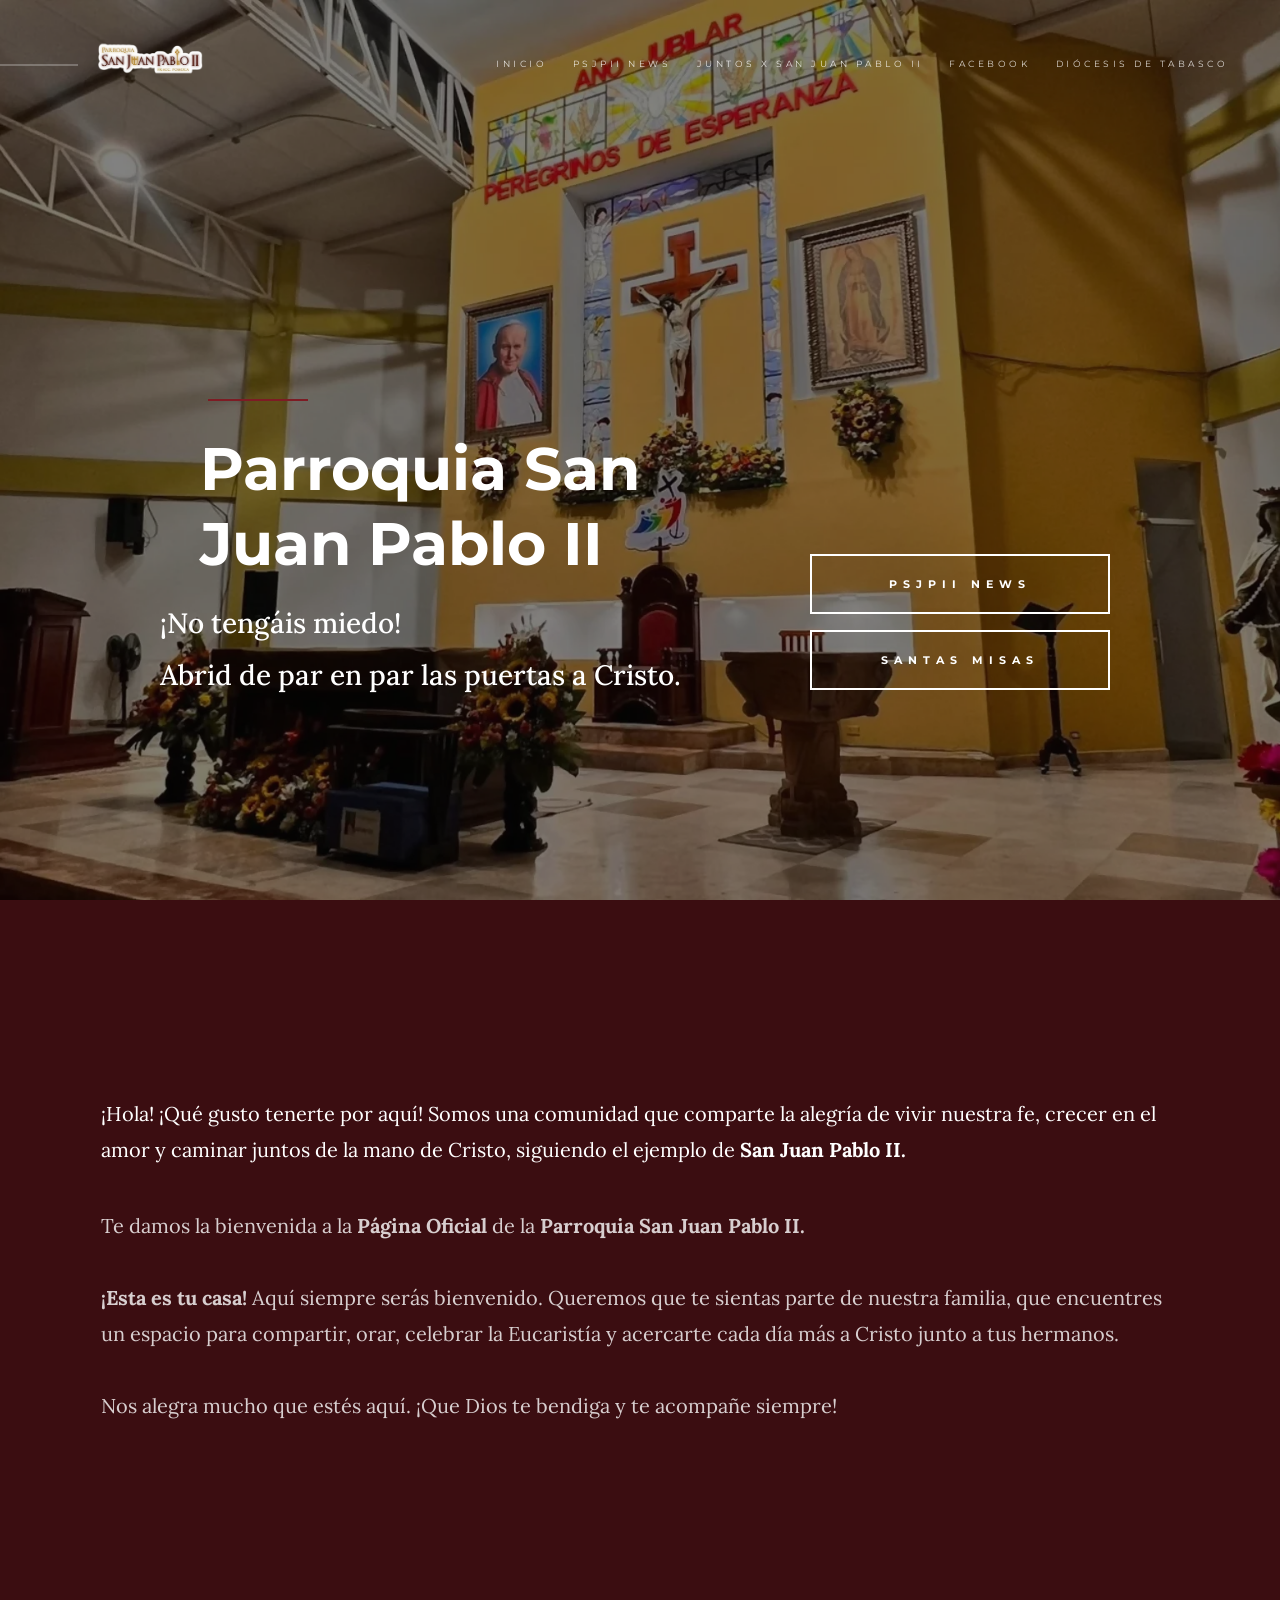
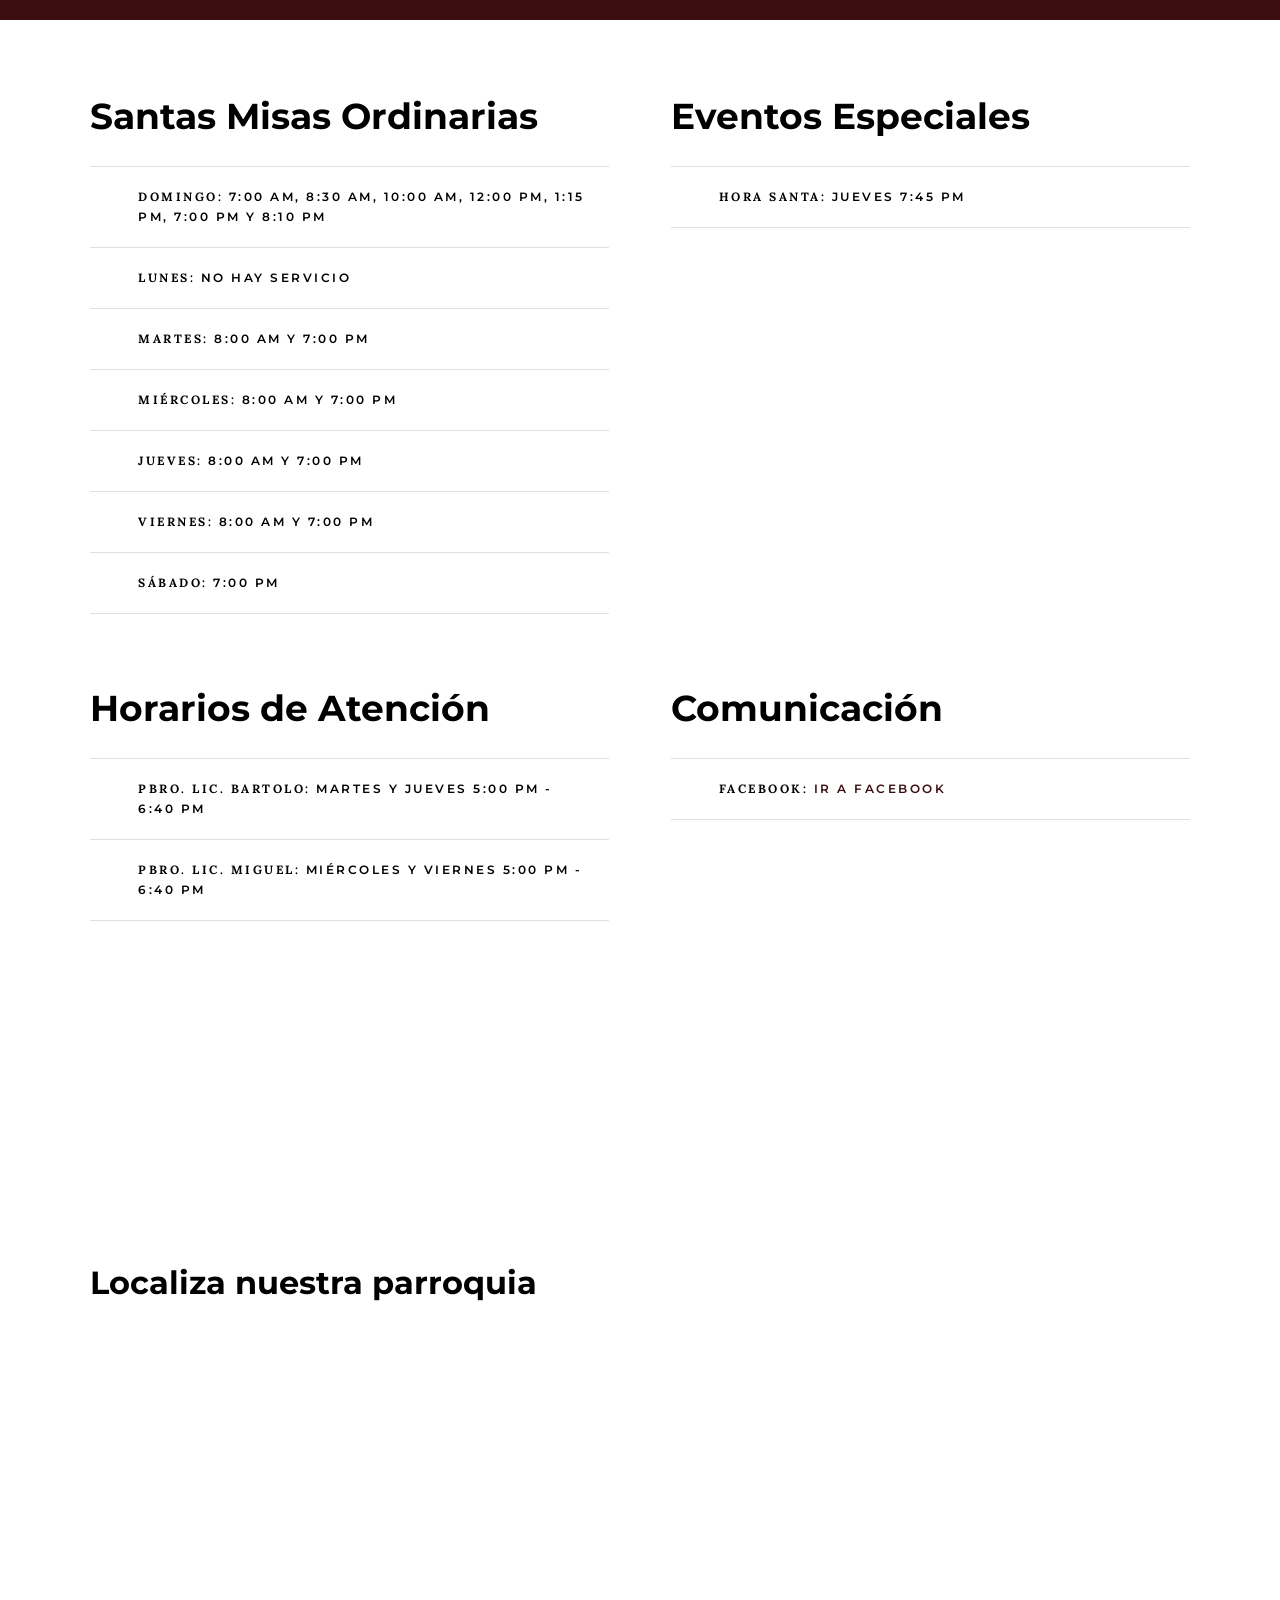
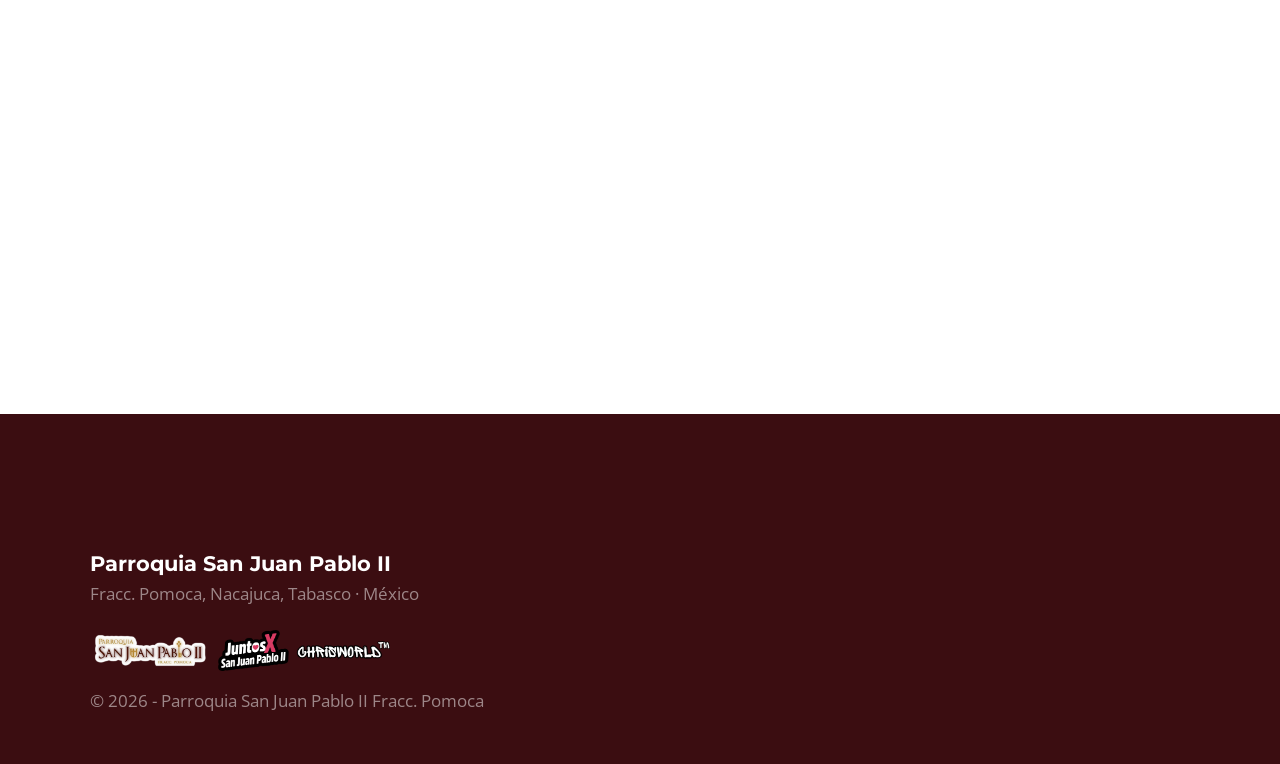
<file: index.html>
<!DOCTYPE html>
<html class="no-js" lang="es">
<head>
    <meta charset="utf-8">
    <title>Parroquia San Juan Pablo II</title>
    <meta name="viewport" content="width=device-width, initial-scale=1">

        <!-- Interfaz -->
    <link rel="stylesheet" href="../addons/base.css">
    <link rel="stylesheet" href="../addons/main.css">
    <link rel="stylesheet" href="../addons/navbar.css">

    <!-- JavaScript -->
    <script src="../addons/site.js"></script>
    
    <!-- Icono del Sitio Web -->
    <link rel="icon" href="../images/PSJPII.svg" type="image/png">
    
    <!-- En caso de que el usuario no tenga JavaScript Activo -->
    <script>document.documentElement.classList.replace("no-js", "js");</script>
</head>
<body id="top">

    <!-- Pantalla de Carga -->
    <div id="preloader">
        <div id="loader" class="dots-jump">
            <div></div>
            <div></div>
            <div></div>
        </div>
    </div>

    <!-- Barra de Navegacion -->
    <header class="s-header">
        <a class="header-menu-toggle" href="#">
            <span>Menu</span>
        </a>
        <div class="header-logo">
            <a class="site-logo" href="https://www.vatican.va/content/vatican/es/holy-father/giovanni-paolo-ii.html">
                <img style="height: 30px; width: auto;" src="../images/SanJuanPabloIIPomoca.png"
                    alt="Parroquia San Juan Pablo II">
            </a>
        </div>
        <nav class="header-nav-wrap">
            <ul class="header-nav">
                <li class="current smoothscroll">
                    <a href="#inicio">Inicio</a>
                </li>
                <li>
                    <a href="https://sanjuanpabloiipomoca.org/PSJPII-News">PSJPII News</a>
                </li>
                <li>
                    <a href="https://sanjuanpabloiipomoca.org/JxSJPII">Juntos X San Juan Pablo II</a>
                </li>
                <li>
                    <a href="https://www.facebook.com/ParroquiaSanJuanPabloII.Pomoca">
                        Facebook
                    </a>
                </li>
                <li>
                    <a href="https://diocesisdetabasco.org.mx/">
                Diócesis de Tabasco
                    </a>
                </li>
            </ul>
        </nav>
    </header>

    <!-- Inicio -->
    <section class="s-hero"
        data-parallax="scroll"
        data-image-src="../images/background.webp"
        data-natural-width="3000"
        data-position-y="center">
        <div class="row hero-content">
            <div class="column large-full hero-content__text">
                <h1>Parroquia San Juan Pablo II</h1>
                <p class="lead" style="color:#FFF!important;">
                    ¡No tengáis miedo!<br>
                    Abrid de par en par las puertas a Cristo.
                </p>
                <div class="hero-content__buttons">
                    <a href="https://sanjuanpabloiipomoca.org/PSJPII-News"
                        class="btn btn--stroke smoothscroll">
                        PSJPII News
                    </a>
                    <a href="#horarios"
                        class="btn btn--stroke smoothscroll">
                        SANTAS MISAS
                    </a>
                </div>
            </div>
        </div>
    </section>

<!-- Bienvenida -->
<section id="inicio" class="s-about">
    <div class="row row-y-center about-content">
        <div class="column large-full">
            <div class="lead">
                ¡Hola! ¡Qué gusto tenerte por aquí!
                Somos una comunidad que comparte la alegría de vivir
                nuestra fe, crecer en el amor y caminar juntos de la mano
                de Cristo, siguiendo el ejemplo de
                <b>San Juan Pablo II.</b>
            </div>
            <div>
                Te damos la bienvenida a la
                <b>Página Oficial</b>
                de la
                <b>Parroquia San Juan Pablo II.</b>
                <br><br>
                <b>¡Esta es tu casa!</b>
                Aquí siempre serás bienvenido. Queremos que te sientas
                parte de nuestra familia, que encuentres un espacio
                para compartir, orar, celebrar la Eucaristía y acercarte
                cada día más a Cristo junto a tus hermanos.
                <br><br>
                Nos alegra mucho que estés aquí.
                ¡Que Dios te bendiga y te acompañe siempre!
            </div>
        </div>
    </div>
</section>

<!-- Horarios -->
<section style="padding-top: 5rem;" id="horarios" class="s-events">
    <div class="row events-header">
        <div class="column">
        </div>
    </div>
    <div class="row block-large-1-2 block-900-full events-list">

        <!-- Horarios de Misas -->
        <div class="column events-list__item">
            <h3 class="display-1">
                Santas Misas Ordinarias
            </h3>
            <ul class="events-list__meta">
                <li><strong>DOMINGO:</strong> 7:00 AM, 8:30 AM, 10:00 AM, 12:00 PM, 1:15 PM, 7:00 PM y 8:10 PM</li>
                <li><strong>LUNES:</strong> No hay servicio</li>
                <li><strong>MARTES:</strong> 8:00 AM y 7:00 PM</li>
                <li><strong>MIÉRCOLES:</strong> 8:00 AM y 7:00 PM</li>
                <li><strong>JUEVES:</strong> 8:00 AM y 7:00 PM</li>
                <li><strong>VIERNES:</strong> 8:00 AM y 7:00 PM</li>
                <li><strong>SÁBADO:</strong> 7:00 PM</li>
            </ul>
        </div>

        <!-- Horarios Especiales -->
        <div class="column events-list__item">
            <h3 class="display-1">
                Eventos Especiales
            </h3>
            <ul class="events-list__meta">
                <li>
                    <strong>Hora Santa:</strong>
                    Jueves 7:45 PM
                </li>
            </ul>
        </div>

        <!-- Servicio de Atencion al Pueblo -->
        <div class="column events-list__item">
            <h3 class="display-1">
                Horarios de Atención
            </h3>
            <ul class="events-list__meta">
                <li>
                    <strong>Pbro. Lic. Bartolo:</strong>
                    Martes y Jueves
                    5:00 PM - 6:40 PM
                </li>
                <li>
                    <strong>Pbro. Lic. Miguel:</strong>
                    Miércoles y Viernes
                    5:00 PM - 6:40 PM
                </li>
            </ul>
        </div>

        <!-- Comunicación -->
        <div class="column events-list__item">
            <h3 class="display-1">
                Comunicación
            </h3>
            <ul class="events-list__meta">
                <li>
                    <strong>Facebook:</strong>
                    <a href="https://www.facebook.com/ParroquiaSanJuanPabloII.Pomoca"
                       target="_blank">
                        Ir a Facebook
                    </a>
                </li>
            </ul>
        </div>
    </div>
</section>

<!-- Ubicación -->
<section style="padding-top: 5rem;" id="ubicanos" class="s-events">
    <div class="row events-header">
        <div class="column">
            <h2 class="head">
                Localiza nuestra parroquia</h2>
        </div>
    </div>
    <div class="row">
        <div class="column">
            <iframe 
                title="Parroquia San Juan Pablo II Fracc. Pomoca"
                src="https://www.google.com/maps/embed?pb=!1m14!1m8!1m3!1d7586.915146001657!2d-92.930301!3d18.05036!3m2!1i1024!2i768!4f13.1!3m3!1m2!1s0x85ee778cd83be5c1%3A0xecc19e48a34c6cc4!2sParroquia%20San%20Juan%20Pablo%20II!5e0!3m2!1ses-419!2smx!4v1765473257090!5m2!1ses-419!2smx"
                style="border:0; width:100%; height:500px;"
                allowfullscreen=""
                loading="lazy"
                referrerpolicy="no-referrer-when-downgrade">
            </iframe>
        </div>
    </div>
</section>

<!-- Footer -->
<footer style="height: 350px;" class="s-footer">
    <div class="row footer-top">
        <div class="column large-full">
            <h4 style="font-size: 2.1rem; margin-bottom: 0rem;" class="MoonBold">
                Parroquia San Juan Pablo II
            </h4>
            <div style="margin-bottom: 20px;">
                Fracc. Pomoca, Nacajuca, Tabasco · México
            </div>
            
            <!-- Colaboración -->
            <div>
            <a class="site-logo">
            <img style="width: 300px; padding: 0px; padding-top: 0px; height: auto; margin: 0px; margin-bottom: 0.4rem;" src="../images/colaboracion.png"
                 alt="Colaboración de la Parroquia San Juan Pablo II con Juntos por San Juan Pablo II de ChrisWorld™">
            </a>
            </div>
            
        </div>
    </div>

    <!-- Copyright -->
    <div class="row footer-bottom">
        <div class="column">
            <span style="margin: 26px; margin-left: 0px; margin-top: 30px; margin-right: 0px; margin-bottom: 0px;">
                &copy; 2026 - Parroquia San Juan Pablo II Fracc. Pomoca
            </span>
        </div>
    </div>
</footer>

    <!-- Bienvenida universal -->
<div
    id="bienvenida-universal"
    class="bienvenida-universal"
    role="status"
    aria-live="polite"
    hidden
></div>
<script src="https://sanjuanpabloiipomoca.org/addons/bienvenida.js" defer></script>
</body>
</html>
</file>
<file: addons/base.css>
/* CSS Base de SanJuanPabloIIPomoca.org
 * el uso indebido de este codigo puede ser sentenciado
 * creado por: ChrisWorld™ - Christopher
 * donado a nuestra Parroquia San Juan Pablo II del Fracc. Pomoca */


/* ===================================================================
 * # imports 
 *
 * ------------------------------------------------------------------- */
@import url("https://fonts.googleapis.com/css?family=Montserrat:400,500,600,700|Open+Sans:300,400,500,600,700|Lora:400,400i,700,700i&display=swap");


/* ==========================================================================
 * # normalize
 *
 * -------------------------------------------------------------------------- */

/* ------------------------------------------------------------------- 
 * ## document
 * ------------------------------------------------------------------- */

/* 1. Correct the line height in all browsers.
 * 2. Prevent adjustments of font size after orientation changes in iOS.*/
html {
	line-height: 1.15;  /* 1 */
	-webkit-text-size-adjust: 100%;  /* 2 */
}

/* ------------------------------------------------------------------- 
 * ## sections
 * ------------------------------------------------------------------- */

/* Remove the margin in all browsers. */
body {
	margin: 0;
}

/* Render the `main` element consistently in IE. */
main {
	display: block;
}

/* Correct the font size and margin on `h1` elements within `section` and
 * `article` contexts in Chrome, Firefox, and Safari. */
h1 {
	font-size: 2em;
	margin: 0.67em 0;
}

/* ------------------------------------------------------------------- 
 * ## grouping
 * ------------------------------------------------------------------- */

/* 1. Add the correct box sizing in Firefox.
 * 2. Show the overflow in Edge and IE. */
hr {
	box-sizing: content-box;  /* 1 */
	height: 0;  /* 1 */
	overflow: visible;  /* 2 */
}

/* 1. Correct the inheritance and scaling of font size in all browsers.
 * 2. Correct the odd `em` font sizing in all browsers. */
pre {
	font-family: monospace, monospace;  /* 1 */
	font-size: 1em;  /* 2 */
}

/* ------------------------------------------------------------------- 
 * ## text-level semantics
 * ------------------------------------------------------------------- */

/* Remove the gray background on active links in IE 10. */
a {
	background-color: transparent;
}

/* 1. Remove the bottom border in Chrome 57-
 * 2. Add the correct text decoration in Chrome, Edge, IE, Opera, and Safari. */
abbr[title] {
	border-bottom: none;  /* 1 */
	text-decoration: underline;  /* 2 */
	text-decoration: underline dotted;  /* 2 */
}

/* Add the correct font weight in Chrome, Edge, and Safari. */
b,
strong {
	font-weight: bolder;
}

/* 1. Correct the inheritance and scaling of font size in all browsers.
 * 2. Correct the odd `em` font sizing in all browsers. */
code,
kbd,
samp {
	font-family: monospace, monospace;  /* 1 */
	font-size: 1em;  /* 2 */
}

/* Add the correct font size in all browsers. */
small {
	font-size: 80%;
}

/* Prevent `sub` and `sup` elements from affecting the line height in
 * all browsers. */
sub,
sup {
	font-size: 75%;
	line-height: 0;
	position: relative;
	vertical-align: baseline;
}

sub {
	bottom: -0.25em;
}

sup {
	top: -0.5em;
}

/* ------------------------------------------------------------------- 
 * ## embedded content
 * ------------------------------------------------------------------- */

/* Remove the border on images inside links in IE 10. */
img {
	border-style: none;
}

/* ------------------------------------------------------------------- 
 * ## forms
 * ------------------------------------------------------------------- */

/* 1. Change the font styles in all browsers.
 * 2. Remove the margin in Firefox and Safari. */
button,
input,
optgroup,
select,
textarea {
	font-family: inherit;  /* 1 */
	font-size: 100%;  /* 1 */
	line-height: 1.15;  /* 1 */
	margin: 0;  /* 2 */
}

/* Show the overflow in IE.
 * 1. Show the overflow in Edge. */
button,
input {

	/* 1 */
	overflow: visible;
}

/* Remove the inheritance of text transform in Edge, Firefox, and IE.
 * 1. Remove the inheritance of text transform in Firefox. */
button,
select {

	/* 1 */
	text-transform: none;
}

/* Correct the inability to style clickable types in iOS and Safari. */
button,
[type="button"],
[type="reset"],
[type="submit"] {
	-webkit-appearance: button;
}

/* Remove the inner border and padding in Firefox. */
button::-moz-focus-inner,
[type="button"]::-moz-focus-inner,
[type="reset"]::-moz-focus-inner,
[type="submit"]::-moz-focus-inner {
	border-style: none;
	padding: 0;
}

/* Restore the focus styles unset by the previous rule. */
button:-moz-focusring,
[type="button"]:-moz-focusring,
[type="reset"]:-moz-focusring,
[type="submit"]:-moz-focusring {
	outline: 1px dotted ButtonText;
}

/* Correct the padding in Firefox. */
fieldset {
	padding: 0.35em 0.75em 0.625em;
}

/* 1. Correct the text wrapping in Edge and IE.
 * 2. Correct the color inheritance from `fieldset` elements in IE.
 * 3. Remove the padding so developers are not caught out when they zero out
 *    `fieldset` elements in all browsers. */
legend {
	box-sizing: border-box;  /* 1 */
	color: inherit;  /* 2 */
	display: table;  /* 1 */
	max-width: 100%;  /* 1 */
	padding: 0;  /* 3 */
	white-space: normal;  /* 1 */
}

/* Add the correct vertical alignment in Chrome, Firefox, and Opera. */
progress {
	vertical-align: baseline;
}

/* Remove the default vertical scrollbar in IE 10+. */
textarea {
	overflow: auto;
}

/* 1. Add the correct box sizing in IE 10.
 * 2. Remove the padding in IE 10. */
[type="checkbox"],
[type="radio"] {
	box-sizing: border-box;  /* 1 */
	padding: 0;  /* 2 */
}

/* Correct the cursor style of increment and decrement buttons in Chrome. */
[type="number"]::-webkit-inner-spin-button,
[type="number"]::-webkit-outer-spin-button {
	height: auto;
}

/* 1. Correct the odd appearance in Chrome and Safari.
 * 2. Correct the outline style in Safari. */
[type="search"] {
	-webkit-appearance: textfield;  /* 1 */
	outline-offset: -2px;  /* 2 */
}

/* Remove the inner padding in Chrome and Safari on macOS. */
[type="search"]::-webkit-search-decoration {
	-webkit-appearance: none;
}

/* 1. Correct the inability to style clickable types in iOS and Safari.
 * 2. Change font properties to `inherit` in Safari. */
::-webkit-file-upload-button {
	-webkit-appearance: button;  /* 1 */
	font: inherit;  /* 2 */
}

/* ------------------------------------------------------------------- 
 * ## interactive
 * ------------------------------------------------------------------- */

/* Add the correct display in Edge, IE 10+, and Firefox. */
details {
	display: block;
}

/* Add the correct display in all browsers. */
summary {
	display: list-item;
}

/* ------------------------------------------------------------------- 
 * ## misc
 * ------------------------------------------------------------------- */

/* Add the correct display in IE 10+. */
template {
	display: none;
}

/* Add the correct display in IE 10. */
[hidden] {
	display: none;
}


/* ===================================================================
 * # basic/base setup styles
 *
 * ------------------------------------------------------------------- */
html {
	font-size: 62.5%;
	box-sizing: border-box;
}

*,
*::before,
*::after {
	box-sizing: inherit;
}

body {
	font-weight: normal;
	line-height: 1;
	word-wrap: break-word;
	-moz-font-smoothing: grayscale;
	-moz-osx-font-smoothing: grayscale;
	-webkit-font-smoothing: antialiased;
	-webkit-overflow-scrolling: touch;
	-webkit-text-size-adjust: none;
}

/* ------------------------------------------------------------------- 
 * ## Media
 * ------------------------------------------------------------------- */
svg,
img,
video
embed,
iframe,
object {
	max-width: 100%;
	height: auto;
}

/* ------------------------------------------------------------------- 
 * ## Typography resets 
 * ------------------------------------------------------------------- */
div,
dl,
dt,
dd,
ul,
ol,
li,
h1,
h2,
h3,
h4,
h5,
h6,
pre,
form,
p,
blockquote,
th,
td {
	margin: 0;
	padding: 0;
}

p {
	font-size: inherit;
	text-rendering: optimizeLegibility;
}

em,
i {
	font-style: italic;
	line-height: inherit;
}

strong,
b {
	font-weight: bold;
	line-height: inherit;
}

small {
	font-size: 60%;
	line-height: inherit;
}

ol,
ul {
	list-style: none;
}

li {
	display: block;
}

/* ------------------------------------------------------------------- 
 * ## links
 * ------------------------------------------------------------------- */
a {
	text-decoration: none;
	line-height: inherit;
}

a img {
	border: none;
}

/* ------------------------------------------------------------------- 
 * ## inputs
 * ------------------------------------------------------------------- */
fieldset {
	margin: 0;
	padding: 0;
}

input[type="email"],
input[type="number"],
input[type="search"],
input[type="text"],
input[type="tel"],
input[type="url"],
input[type="password"],
textarea {
	-webkit-appearance: none;
	-moz-appearance: none;
	appearance: none;
}


/* ===================================================================
 * # grid v2.1.0
 *
 *   -----------------------------------------------------------------
 * - Grid breakpoints are based on MAXIMUM WIDTH media queries, 
 *   meaning they apply to that one breakpoint and ALL THOSE BELOW IT.
 * - Grid columns without a specified width will automatically layout 
 *   as equal width columns.
 * ------------------------------------------------------------------- */

/* rows
 * ------------------------------------- */
.row {
	width: 89%;
	max-width: 1340px;
	margin: 0 auto;
	display: -ms-flexbox;
	display: -webkit-flex;
	display: flex;
	-webkit-flex-flow: row wrap;
	-ms-flex-flow: row wrap;
	flex-flow: row wrap;
}

.row .row {
	width: auto;
	max-width: none;
	margin-left: -20px;
	margin-right: -20px;
}

/* columns
 * -------------------------------------- */
.column {
	-webkit-flex: 1 1 0%;
	-ms-flex: 1 1 0%;
	flex: 1 1 0%;
	padding: 0 20px;
}

.collapse > .column,
.column.collapse {
	padding: 0;
}

/* flex row containers utility classes
 * ----------------------------------------- */
.row.row-wrap {
	-webkit-flex-wrap: wrap;
	-ms-flex-wrap: wrap;
	flex-wrap: wrap;
}

.row.row-nowrap {
	-webkit-flex-wrap: nowrap;
	-ms-flex-wrap: none;
	flex-wrap: nowrap;
}

.row.row-y-top {
	-webkit-align-items: flex-start;
	-ms-flex-align: start;
	align-items: flex-start;
}

.row.row-y-bottom {
	-webkit-align-items: flex-end;
	-ms-flex-align: end;
	align-items: flex-end;
}

.row.row-y-center {
	-webkit-align-items: center;
	-ms-flex-align: center;
	align-items: center;
}

.row.row-stretch {
	-webkit-align-items: stretch;
	-ms-flex-align: stretch;
	align-items: stretch;
}

.row.row-baseline {
	-webkit-align-items: baseline;
	-ms-flex-align: baseline;
	align-items: baseline;
}

.row.row-x-left {
	-ms-flex-pack: start;
	-webkit-justify-content: flex-start;
	justify-content: flex-start;
}

.row.row-x-right {
	-ms-flex-pack: end;
	-webkit-justify-content: flex-end;
	justify-content: flex-end;
}

.row.row-x-center {
	-ms-flex-pack: center;
	-webkit-justify-content: center;
	justify-content: center;
}

/* flex item utility alignment classes
 * ----------------------------------------- */
.align-center {
	margin: auto;
	-webkit-align-self: center;
	-ms-flex-item-align: center;
	align-self: center;
}

.align-left {
	margin-right: auto;
	-webkit-align-self: center;
	-ms-flex-item-align: center;
	align-self: center;
}

.align-right {
	margin-left: auto;
	-webkit-align-self: center;
	-ms-flex-item-align: center;
	align-self: center;
}

.align-x-center {
	margin-right: auto;
	margin-left: auto;
}

.align-x-left {
	margin-right: auto;
}

.align-x-right {
	margin-left: auto;
}

.align-y-center {
	-webkit-align-self: center;
	-ms-flex-item-align: center;
	align-self: center;
}

.align-y-top {
	-webkit-align-self: flex-start;
	-ms-flex-item-align: start;
	align-self: flex-start;
}

.align-y-bottom {
	-webkit-align-self: flex-end;
	-ms-flex-item-align: end;
	align-self: flex-end;
}

/* large screen column widths 
 * -------------------------------------- */
.large-1 {
	-webkit-flex: 0 0 8.33333%;
	-ms-flex: 0 0 8.33333%;
	flex: 0 0 8.33333%;
	max-width: 8.33333%;
}

.large-2 {
	-webkit-flex: 0 0 16.66667%;
	-ms-flex: 0 0 16.66667%;
	flex: 0 0 16.66667%;
	max-width: 16.66667%;
}

.large-3 {
	-webkit-flex: 0 0 25%;
	-ms-flex: 0 0 25%;
	flex: 0 0 25%;
	max-width: 25%;
}

.large-4 {
	-webkit-flex: 0 0 33.33333%;
	-ms-flex: 0 0 33.33333%;
	flex: 0 0 33.33333%;
	max-width: 33.33333%;
}

.large-5 {
	-webkit-flex: 0 0 41.66667%;
	-ms-flex: 0 0 41.66667%;
	flex: 0 0 41.66667%;
	max-width: 41.66667%;
}

.large-6,
.large-half {
	-webkit-flex: 0 0 50%;
	-ms-flex: 0 0 50%;
	flex: 0 0 50%;
	max-width: 50%;
}

.large-7 {
	-webkit-flex: 0 0 58.33333%;
	-ms-flex: 0 0 58.33333%;
	flex: 0 0 58.33333%;
	max-width: 58.33333%;
}

.large-8 {
	-webkit-flex: 0 0 66.66667%;
	-ms-flex: 0 0 66.66667%;
	flex: 0 0 66.66667%;
	max-width: 66.66667%;
}

.large-9 {
	-webkit-flex: 0 0 75%;
	-ms-flex: 0 0 75%;
	flex: 0 0 75%;
	max-width: 75%;
}

.large-10 {
	-webkit-flex: 0 0 83.33333%;
	-ms-flex: 0 0 83.33333%;
	flex: 0 0 83.33333%;
	max-width: 83.33333%;
}

.large-11 {
	-webkit-flex: 0 0 91.66667%;
	-ms-flex: 0 0 91.66667%;
	flex: 0 0 91.66667%;
	max-width: 91.66667%;
}

.large-12,
.large-full {
	-webkit-flex: 0 0 100%;
	-ms-flex: 0 0 100%;
	flex: 0 0 100%;
	max-width: 100%;
}

/* ------------------------------------------------------------------- 
 * ## medium screen devices
 * ------------------------------------------------------------------- */
@media screen and (max-width:1200px) {
	.row .row {
		margin-left: -16px;
		margin-right: -16px;
	}

	.column {
		padding: 0 16px;
	}

	.medium-1 {
		-webkit-flex: 0 0 8.33333%;
		-ms-flex: 0 0 8.33333%;
		flex: 0 0 8.33333%;
		max-width: 8.33333%;
	}

	.medium-2 {
		-webkit-flex: 0 0 16.66667%;
		-ms-flex: 0 0 16.66667%;
		flex: 0 0 16.66667%;
		max-width: 16.66667%;
	}

	.medium-3 {
		-webkit-flex: 0 0 25%;
		-ms-flex: 0 0 25%;
		flex: 0 0 25%;
		max-width: 25%;
	}

	.medium-4 {
		-webkit-flex: 0 0 33.33333%;
		-ms-flex: 0 0 33.33333%;
		flex: 0 0 33.33333%;
		max-width: 33.33333%;
	}

	.medium-5 {
		-webkit-flex: 0 0 41.66667%;
		-ms-flex: 0 0 41.66667%;
		flex: 0 0 41.66667%;
		max-width: 41.66667%;
	}

	.medium-6,
	.medium-half {
		-webkit-flex: 0 0 50%;
		-ms-flex: 0 0 50%;
		flex: 0 0 50%;
		max-width: 50%;
	}

	.medium-7 {
		-webkit-flex: 0 0 58.33333%;
		-ms-flex: 0 0 58.33333%;
		flex: 0 0 58.33333%;
		max-width: 58.33333%;
	}

	.medium-8 {
		-webkit-flex: 0 0 66.66667%;
		-ms-flex: 0 0 66.66667%;
		flex: 0 0 66.66667%;
		max-width: 66.66667%;
	}

	.medium-9 {
		-webkit-flex: 0 0 75%;
		-ms-flex: 0 0 75%;
		flex: 0 0 75%;
		max-width: 75%;
	}

	.medium-10 {
		-webkit-flex: 0 0 83.33333%;
		-ms-flex: 0 0 83.33333%;
		flex: 0 0 83.33333%;
		max-width: 83.33333%;
	}

	.medium-11 {
		-webkit-flex: 0 0 91.66667%;
		-ms-flex: 0 0 91.66667%;
		flex: 0 0 91.66667%;
		max-width: 91.66667%;
	}

	.medium-12,
	.medium-full {
		-webkit-flex: 0 0 100%;
		-ms-flex: 0 0 100%;
		flex: 0 0 100%;
		max-width: 100%;
	}

}

/* ------------------------------------------------------------------- 
 * ## tablets
 * ------------------------------------------------------------------- */
@media screen and (max-width:800px) {
	.tab-1 {
		-webkit-flex: 0 0 8.33333%;
		-ms-flex: 0 0 8.33333%;
		flex: 0 0 8.33333%;
		max-width: 8.33333%;
	}

	.tab-2 {
		-webkit-flex: 0 0 16.66667%;
		-ms-flex: 0 0 16.66667%;
		flex: 0 0 16.66667%;
		max-width: 16.66667%;
	}

	.tab-3 {
		-webkit-flex: 0 0 25%;
		-ms-flex: 0 0 25%;
		flex: 0 0 25%;
		max-width: 25%;
	}

	.tab-4 {
		-webkit-flex: 0 0 33.33333%;
		-ms-flex: 0 0 33.33333%;
		flex: 0 0 33.33333%;
		max-width: 33.33333%;
	}

	.tab-5 {
		-webkit-flex: 0 0 41.66667%;
		-ms-flex: 0 0 41.66667%;
		flex: 0 0 41.66667%;
		max-width: 41.66667%;
	}

	.tab-6,
	.tab-half {
		-webkit-flex: 0 0 50%;
		-ms-flex: 0 0 50%;
		flex: 0 0 50%;
		max-width: 50%;
	}

	.tab-7 {
		-webkit-flex: 0 0 58.33333%;
		-ms-flex: 0 0 58.33333%;
		flex: 0 0 58.33333%;
		max-width: 58.33333%;
	}

	.tab-8 {
		-webkit-flex: 0 0 66.66667%;
		-ms-flex: 0 0 66.66667%;
		flex: 0 0 66.66667%;
		max-width: 66.66667%;
	}

	.tab-9 {
		-webkit-flex: 0 0 75%;
		-ms-flex: 0 0 75%;
		flex: 0 0 75%;
		max-width: 75%;
	}

	.tab-10 {
		-webkit-flex: 0 0 83.33333%;
		-ms-flex: 0 0 83.33333%;
		flex: 0 0 83.33333%;
		max-width: 83.33333%;
	}

	.tab-11 {
		-webkit-flex: 0 0 91.66667%;
		-ms-flex: 0 0 91.66667%;
		flex: 0 0 91.66667%;
		max-width: 91.66667%;
	}

	.tab-12,
	.tab-full {
		-webkit-flex: 0 0 100%;
		-ms-flex: 0 0 100%;
		flex: 0 0 100%;
		max-width: 100%;
	}

	.hide-on-tablet {
		display: none;
	}

}

/* ------------------------------------------------------------------- 
 * ## mobile devices 
 * ------------------------------------------------------------------- */
@media screen and (max-width:600px) {
	.row {
		width: 100%;
		padding-left: 25px;
		padding-right: 25px;
	}

	.row .row {
		margin-left: -10px;
		margin-right: -10px;
		padding-left: 0;
		padding-right: 0;
	}

	.column {
		padding: 0 10px;
	}

	.mob-1 {
		-webkit-flex: 0 0 8.33333%;
		-ms-flex: 0 0 8.33333%;
		flex: 0 0 8.33333%;
		max-width: 8.33333%;
	}

	.mob-2 {
		-webkit-flex: 0 0 16.66667%;
		-ms-flex: 0 0 16.66667%;
		flex: 0 0 16.66667%;
		max-width: 16.66667%;
	}

	.mob-3 {
		-webkit-flex: 0 0 25%;
		-ms-flex: 0 0 25%;
		flex: 0 0 25%;
		max-width: 25%;
	}

	.mob-4 {
		-webkit-flex: 0 0 33.33333%;
		-ms-flex: 0 0 33.33333%;
		flex: 0 0 33.33333%;
		max-width: 33.33333%;
	}

	.mob-5 {
		-webkit-flex: 0 0 41.66667%;
		-ms-flex: 0 0 41.66667%;
		flex: 0 0 41.66667%;
		max-width: 41.66667%;
	}

	.mob-6,
	.mob-half {
		-webkit-flex: 0 0 50%;
		-ms-flex: 0 0 50%;
		flex: 0 0 50%;
		max-width: 50%;
	}

	.mob-7 {
		-webkit-flex: 0 0 58.33333%;
		-ms-flex: 0 0 58.33333%;
		flex: 0 0 58.33333%;
		max-width: 58.33333%;
	}

	.mob-8 {
		-webkit-flex: 0 0 66.66667%;
		-ms-flex: 0 0 66.66667%;
		flex: 0 0 66.66667%;
		max-width: 66.66667%;
	}

	.mob-9 {
		-webkit-flex: 0 0 75%;
		-ms-flex: 0 0 75%;
		flex: 0 0 75%;
		max-width: 75%;
	}

	.mob-10 {
		-webkit-flex: 0 0 83.33333%;
		-ms-flex: 0 0 83.33333%;
		flex: 0 0 83.33333%;
		max-width: 83.33333%;
	}

	.mob-11 {
		-webkit-flex: 0 0 91.66667%;
		-ms-flex: 0 0 91.66667%;
		flex: 0 0 91.66667%;
		max-width: 91.66667%;
	}

	.mob-12,
	.mob-full {
		-webkit-flex: 0 0 100%;
		-ms-flex: 0 0 100%;
		flex: 0 0 100%;
		max-width: 100%;
	}

	.hide-on-mobile {
		display: none;
	}

}

/* ------------------------------------------------------------------- 
 * ## small mobile devices <= 400px
 * ------------------------------------------------------------------- */
@media screen and (max-width:400px) {
	.row {
		padding-left: 22px;
		padding-right: 22px;
	}

	.row .row {
		margin-left: 0;
		margin-right: 0;
	}

	.column {
		-webkit-flex: 0 0 100%;
		-ms-flex: 0 0 100%;
		flex: 0 0 100%;
		max-width: 100%;
		width: 100%;
		margin-left: 0;
		margin-right: 0;
		padding: 0;
	}

}


/* ===================================================================
 * # block grids
 *
 * -------------------------------------------------------------------
 * Equally-sized columns define at parent/row level.
 * ------------------------------------------------------------------- */
.block-large-1-8 > .column {
	-webkit-flex: 0 0 12.5%;
	-ms-flex: 0 0 12.5%;
	flex: 0 0 12.5%;
	max-width: 12.5%;
}

.block-large-1-6 > .column {
	-webkit-flex: 0 0 16.66667%;
	-ms-flex: 0 0 16.66667%;
	flex: 0 0 16.66667%;
	max-width: 16.66667%;
}

.block-large-1-5 > .column {
	-webkit-flex: 0 0 20%;
	-ms-flex: 0 0 20%;
	flex: 0 0 20%;
	max-width: 20%;
}

.block-large-1-4 > .column {
	-webkit-flex: 0 0 25%;
	-ms-flex: 0 0 25%;
	flex: 0 0 25%;
	max-width: 25%;
}

.block-large-1-3 > .column {
	-webkit-flex: 0 0 33.33333%;
	-ms-flex: 0 0 33.33333%;
	flex: 0 0 33.33333%;
	max-width: 33.33333%;
}

.block-large-1-2 > .column {
	-webkit-flex: 0 0 50%;
	-ms-flex: 0 0 50%;
	flex: 0 0 50%;
	max-width: 50%;
}

.block-large-full > .column {
	-webkit-flex: 0 0 100%;
	-ms-flex: 0 0 100%;
	flex: 0 0 100%;
	max-width: 100%;
}

/* ------------------------------------------------------------------- 
 * ## block grids - medium screen devices
 * ------------------------------------------------------------------- */
@media screen and (max-width:1200px) {
	.block-medium-1-8 > .column {
		-webkit-flex: 0 0 12.5%;
		-ms-flex: 0 0 12.5%;
		flex: 0 0 12.5%;
		max-width: 12.5%;
	}

	.block-medium-1-6 > .column {
		-webkit-flex: 0 0 16.66667%;
		-ms-flex: 0 0 16.66667%;
		flex: 0 0 16.66667%;
		max-width: 16.66667%;
	}

	.block-medium-1-5 > .column {
		-webkit-flex: 0 0 20%;
		-ms-flex: 0 0 20%;
		flex: 0 0 20%;
		max-width: 20%;
	}

	.block-medium-1-4 > .column {
		-webkit-flex: 0 0 25%;
		-ms-flex: 0 0 25%;
		flex: 0 0 25%;
		max-width: 25%;
	}

	.block-medium-1-3 > .column {
		-webkit-flex: 0 0 33.33333%;
		-ms-flex: 0 0 33.33333%;
		flex: 0 0 33.33333%;
		max-width: 33.33333%;
	}

	.block-medium-1-2 > .column {
		-webkit-flex: 0 0 50%;
		-ms-flex: 0 0 50%;
		flex: 0 0 50%;
		max-width: 50%;
	}

	.block-medium-full > .column {
		-webkit-flex: 0 0 100%;
		-ms-flex: 0 0 100%;
		flex: 0 0 100%;
		max-width: 100%;
	}

}

/* ------------------------------------------------------------------- 
 * ## block grids - tablets
 * ------------------------------------------------------------------- */
@media screen and (max-width:800px) {
	.block-tab-1-8 > .column {
		-webkit-flex: 0 0 12.5%;
		-ms-flex: 0 0 12.5%;
		flex: 0 0 12.5%;
		max-width: 12.5%;
	}

	.block-tab-1-6 > .column {
		-webkit-flex: 0 0 16.66667%;
		-ms-flex: 0 0 16.66667%;
		flex: 0 0 16.66667%;
		max-width: 16.66667%;
	}

	.block-tab-1-5 > .column {
		-webkit-flex: 0 0 20%;
		-ms-flex: 0 0 20%;
		flex: 0 0 20%;
		max-width: 20%;
	}

	.block-tab-1-4 > .column {
		-webkit-flex: 0 0 25%;
		-ms-flex: 0 0 25%;
		flex: 0 0 25%;
		max-width: 25%;
	}

	.block-tab-1-3 > .column {
		-webkit-flex: 0 0 33.33333%;
		-ms-flex: 0 0 33.33333%;
		flex: 0 0 33.33333%;
		max-width: 33.33333%;
	}

	.block-tab-1-2 > .column {
		-webkit-flex: 0 0 50%;
		-ms-flex: 0 0 50%;
		flex: 0 0 50%;
		max-width: 50%;
	}

	.block-tab-full > .column {
		-webkit-flex: 0 0 100%;
		-ms-flex: 0 0 100%;
		flex: 0 0 100%;
		max-width: 100%;
	}

}

/* ------------------------------------------------------------------- 
 * ## block grids - mobile devices
 * ------------------------------------------------------------------- */
@media screen and (max-width:600px) {
	.block-mob-1-8 > .column {
		-webkit-flex: 0 0 12.5%;
		-ms-flex: 0 0 12.5%;
		flex: 0 0 12.5%;
		max-width: 12.5%;
	}

	.block-mob-1-6 > .column {
		-webkit-flex: 0 0 16.66667%;
		-ms-flex: 0 0 16.66667%;
		flex: 0 0 16.66667%;
		max-width: 16.66667%;
	}

	.block-mob-1-5 > .column {
		-webkit-flex: 0 0 20%;
		-ms-flex: 0 0 20%;
		flex: 0 0 20%;
		max-width: 20%;
	}

	.block-mob-1-4 > .column {
		-webkit-flex: 0 0 25%;
		-ms-flex: 0 0 25%;
		flex: 0 0 25%;
		max-width: 25%;
	}

	.block-mob-1-3 > .column {
		-webkit-flex: 0 0 33.33333%;
		-ms-flex: 0 0 33.33333%;
		flex: 0 0 33.33333%;
		max-width: 33.33333%;
	}

	.block-mob-1-2 > .column {
		-webkit-flex: 0 0 50%;
		-ms-flex: 0 0 50%;
		flex: 0 0 50%;
		max-width: 50%;
	}

	.block-mob-full > .column {
		-webkit-flex: 0 0 100%;
		-ms-flex: 0 0 100%;
		flex: 0 0 100%;
		max-width: 100%;
	}

}

/* ------------------------------------------------------------------- 
 * ## block grids - small mobile devices <= 400px
 * ------------------------------------------------------------------- */
@media screen and (max-width:400px) {
	.stack > .column {
		-webkit-flex: 0 0 100%;
		-ms-flex: 0 0 100%;
		flex: 0 0 100%;
		max-width: 100%;
		width: 100%;
		margin-left: 0;
		margin-right: 0;
		padding: 0;
	}

}


/* ===================================================================
 * # MISC
 *
 * ------------------------------------------------------------------- */
.h-group:after {
	content: "";
	display: table;
	clear: both;
}

/* misc helper classes
 * -------------------------------------- */
.is-hidden {
	display: none;
}

.is-invisible {
	visibility: hidden;
}

.h-antialiased {
	-webkit-font-smoothing: antialiased;
	-moz-osx-font-smoothing: grayscale;
}

.h-overflow-hidden {
	overflow: hidden;
}

.h-remove-bottom {
	margin-bottom: 0;
}

.h-add-half-bottom {
	margin-bottom: 1.6rem !important;
}

.h-add-bottom {
	margin-bottom: 3.2rem !important;
}

.h-no-border {
	border: none;
}

.h-full-width {
	width: 100%;
}

.h-text-center {
	text-align: center;
}

.h-text-left {
	text-align: left;
}

.h-text-right {
	text-align: right;
}

.h-pull-left {
	float: left;
}

.h-pull-right {
	float: right;
}

/* Creado por: ChrisWorld™ - Christopher */
</file>
<file: addons/main.css>
/* CSS Principal de SanJuanPabloIIPomoca.org
 * el uso indebido de este codigo puede ser sentenciado
 * creado por: ChrisWorld™ - Christopher
 * donado a nuestra Parroquia San Juan Pablo II del Fracc. Pomoca */

/* ===================================================================
 * # custom block grid STACK breakpoints
 *
 * ------------------------------------------------------------------- */
@media screen and (max-width:1000px) {
  .block-1000-full > .column {
    -webkit-flex: 0 0 100%;
    -ms-flex: 0 0 100%;
    flex: 0 0 100%;
    max-width: 100%;
  }

}

@media screen and (max-width:900px) {
  .block-900-full > .column {
    -webkit-flex: 0 0 100%;
    -ms-flex: 0 0 100%;
    flex: 0 0 100%;
    max-width: 100%;
  }

}


/* ===================================================================
 * # base style overrides
 *
 * ------------------------------------------------------------------- */
html {
  font-size: 10px;
}

@media screen and (max-width:400px) {
  html {
    font-size: 9.5px;
  }

}

html,
body {
  height: 100%;
}

body {
  background: #121212;
  font-family: "Lora", serif;
  font-size: 2rem;
  font-style: normal;
  font-weight: normal;
  line-height: 1.8;
  color: #000000;
  margin: 0;
  padding: 0;
  position: relative;
}

/* ------------------------------------------------------------------- 
 * ## links
 * ------------------------------------------------------------------- */
a {
  color: #3b0d11;
  transition: all 0.3s ease-in-out;
}

a:hover,
a:focus,
a:active {
  color: #037c82;
}

a:hover,
a:active {
  outline: 0;
}

/* ===================================================================
 * # typography & general theme styles
 * 
 * ------------------------------------------------------------------- */
h1, h2, h3, h4, h5, h6, .h1, .h2, .h3, .h4, .h5, .h6 {
  font-family: "Montserrat", sans-serif;
  font-weight: 700;
  font-style: normal;
  color: #000000;
  font-variant-ligatures: common-ligatures;
  text-rendering: optimizeLegibility;
}

h1, .h1, h2, .h2, h3, .h3, h4, .h4 {
  margin-top: 6rem;
  margin-bottom: 1.6rem;
}

@media screen and (max-width:600px) {
  h1, .h1, h2, .h2, h3, .h3, h4, .h4 {
    margin-top: 5.6rem;
  }

}

h5, .h5, h6, .h6 {
  margin-top: 4.8rem;
  margin-bottom: 1.2rem;
}

@media screen and (max-width:600px) {
  h5, .h5, h6, .h6 {
    margin-top: 4.4rem;
    margin-bottom: 0.8rem;
  }

}

h1, .h1 {
  font-size: 3.6rem;
  line-height: 1.222;
}

@media screen and (max-width:600px) {
  h1, .h1 {
    font-size: 3.3rem;
  }

}

h2,
.h2 {
  font-size: 3.2rem;
  line-height: 1.25;
}

h3, .h3 {
  font-size: 2.4rem;
  line-height: 1.167;
}

h4, .h4 {
  font-size: 2.1rem;
  line-height: 1.333;
}

h5, .h5 {
  font-size: 1.8rem;
  line-height: 1.333;
}

h6, .h6 {
  font-size: 1.6rem;
  line-height: 1.5;
  text-transform: uppercase;
  letter-spacing: .3rem;
}

p img {
  margin: 0;
}

p.lead {
  font-family: "Lora", serif;
  font-weight: 500;
  font-size: 2.8rem;
  line-height: 1.857;
  margin-bottom: 3.6rem;
  color: #000000;
}

@media screen and (max-width:1200px) {
  p.lead {
    font-size: 2.6rem;
  }

}

@media screen and (max-width:600px) {
  p.lead {
    font-size: 2.2rem;
  }

}

em,
i,
strong,
b {
  font-size: inherit;
  line-height: inherit;
}

em,
i {
  font-family: "Lora", serif;
  font-style: italic;
}

strong,
b {
  font-family: "Lora", serif;
  font-weight: 700;
}

small {
  font-size: 1.2rem;
  line-height: inherit;
}

blockquote {
  margin: 4rem 0;
  padding: 4rem 4rem;
  border-left: 4px solid black;
  position: relative;
}

@media screen and (max-width:600px) {
  blockquote {
    padding: 3.2rem 3.2rem;
  }

}

@media screen and (max-width:400px) {
  blockquote {
    padding: 2.8rem 2.8rem;
  }

}

blockquote p {
  font-family: "Lora", serif;
  font-weight: 400;
  padding: 0;
  font-size: 2.8rem;
  line-height: 1.857;
  color: #000000;
}

@media screen and (max-width:1200px) {
  blockquote p {
    font-size: 2.6rem;
  }

}

@media screen and (max-width:600px) {
  blockquote p {
    font-size: 2.2rem;
  }

}

blockquote cite {
  display: block;
  font-family: "Open Sans", sans-serif;
  font-size: 1.5rem;
  font-style: normal;
  line-height: 1.333;
}

blockquote cite:before {
  content: "\2014 \0020";
}

blockquote cite,
blockquote cite a,
blockquote cite a:visited {
  color: #646464;
  border: none;
}

abbr {
  font-family: "Lora", serif;
  font-weight: 700;
  font-variant: small-caps;
  text-transform: lowercase;
  letter-spacing: .05rem;
  color: #646464;
}

var,
kbd,
samp,
code,
pre {
  font-family: Consolas, "Andale Mono", Courier, "Courier New", monospace;
}

pre {
  padding: 2.4rem 3.2rem 3.2rem;
  background: #efefef;
  overflow-x: auto;
}

code {
  font-size: 1.4rem;
  margin: 0 .2rem;
  padding: .4rem .8rem;
  white-space: nowrap;
  background: #efefef;
  border: 1px solid #d3d3d3;
  color: #000000;
  border-radius: 3px;
}

pre > code {
  display: block;
  white-space: pre;
  line-height: 2;
  padding: 0;
  margin: 0;
}

pre.prettyprint > code {
  border: none;
}

del {
  text-decoration: line-through;
}

abbr[title],
dfn[title] {
  border-bottom: 1px dotted;
  cursor: help;
  text-decoration: none;
}

mark {
  background: #fff099;
  color: #000000;
}

hr {
  border: solid #e0e0e0;
  border-width: 1px 0 0;
  clear: both;
  margin: 8rem 0 9.6rem;
  height: 0;
}

/* ------------------------------------------------------------------- 
 * ## lists
 * ------------------------------------------------------------------- */
ol {
  list-style: decimal;
}

ul {
  list-style: disc;
}

li {
  display: list-item;
}

ol,
ul {
  margin-left: 1.6rem;
}

ul li {
  padding-left: .4rem;
}

ul ul,
ul ol,
ol ol,
ol ul {
  margin: .8rem 0 .8rem 1.6rem;
}

ul.disc li {
  display: list-item;
  list-style: none;
  padding: 0 0 0 .8rem;
  position: relative;
}

ul.disc li::before {
  content: "";
  display: inline-block;
  width: 8px;
  height: 8px;
  border-radius: 50%;
  background: #3b0d11;
  position: absolute;
  left: -16px;
  top: 11px;
  vertical-align: middle;
}

dt {
  margin: 0;
  color: #3b0d11;
}

dd {
  margin: 0 0 0 2rem;
}

/* ------------------------------------------------------------------- 
 * ## responsive video container
 * ------------------------------------------------------------------- */
.video-container {
  position: relative;
  padding-bottom: 56.25%;
  height: 0;
  overflow: hidden;
}

.video-container iframe,
.video-container object,
.video-container embed,
.video-container video {
  position: absolute;
  top: 0;
  left: 0;
  width: 100%;
  height: 100%;
}

/* ------------------------------------------------------------------- 
 * ## floated image
 * ------------------------------------------------------------------- */
img.h-pull-right {
  margin: 1.2rem 0 1.2rem 2.8rem;
}

img.h-pull-left {
  margin: 1.2rem 2.8rem 1.2rem 0;
}

/* ------------------------------------------------------------------- 
 * ## tables
 * ------------------------------------------------------------------- */
table {
  border-width: 0;
  width: 100%;
  max-width: 100%;
  font-family: "Lora", serif;
  border-collapse: collapse;
}

th,
td {
  padding: 1.5rem 3.2rem;
  text-align: left;
  border-bottom: 1px solid #e0e0e0;
}

th {
  color: #000000;
  font-family: "Montserrat", sans-serif;
  font-weight: 700;
}

th:first-child,
td:first-child {
  padding-left: 0;
}

th:last-child,
td:last-child {
  padding-right: 0;
}

.table-responsive {
  overflow-x: auto;
  -webkit-overflow-scrolling: touch;
}

/* ------------------------------------------------------------------- 
 * ## spacing
 * ------------------------------------------------------------------- */
button,
.btn {
  margin-bottom: 1.6rem;
}

fieldset {
  margin-bottom: 1.6rem;
}

input,
textarea,
select,
pre,
blockquote,
figure,
table,
p,
ul,
ol,
dl,
form,
.video-container,
.ss-custom-select {
  margin-bottom: 3.2rem;
}


/* ===================================================================
 * # preloader
 *
 * ------------------------------------------------------------------- */
#preloader {
  position: fixed;
  top: 0;
  left: 0;
  right: 0;
  bottom: 0;
  background: #121212;
  z-index: 500;
  height: 100vh;
  width: 100%;
  overflow: hidden;
}

.no-js #preloader,
.oldie #preloader {
  display: none;
}

#loader {
  position: absolute;
  left: 50%;
  top: 50%;
  width: 6px;
  height: 6px;
  padding: 0;
  display: inline-block;
  -webkit-transform: translate3d(-50%, -50%, 0);
  transform: translate3d(-50%, -50%, 0);
}

#loader > div {
  content: "";
  background: #ffffff;
  width: 6px;
  height: 6px;
  position: absolute;
  top: 0;
  left: 0;
  border-radius: 50%;
}

#loader > div:nth-of-type(1) {
  left: 15px;
}

#loader > div:nth-of-type(3) {
  left: -15px;
}

/* dots jump */
.dots-jump > div {
  -webkit-animation: dots-jump 1.2s infinite ease;
  animation: dots-jump 1.2s infinite ease;
  animation-delay: 0.2s;
}

.dots-jump > div:nth-of-type(1) {
  animation-delay: 0.4s;
}

.dots-jump > div:nth-of-type(3) {
  animation-delay: 0s;
}

@-webkit-keyframes dots-jump {
  0% {
    top: 0;
  }

  40% {
    top: -6px;
  }

  80% {
    top: 0;
  }

}

@keyframes dots-jump {
  0% {
    top: 0;
  }

  40% {
    top: -6px;
  }

  80% {
    top: 0;
  }

}

/* dots fade */
.dots-fade > div {
  -webkit-animation: dots-fade 1.6s infinite ease;
  animation: dots-fade 1.6s infinite ease;
  animation-delay: 0.4s;
}

.dots-fade > div:nth-of-type(1) {
  animation-delay: 0.8s;
}

.dots-fade > div:nth-of-type(3) {
  animation-delay: 0s;
}

@-webkit-keyframes dots-fade {
  0% {
    opacity: 1;
  }

  40% {
    opacity: 0.2;
  }

  80% {
    opacity: 1;
  }

}

@keyframes dots-fade {
  0% {
    opacity: 1;
  }

  40% {
    opacity: 0.2;
  }

  80% {
    opacity: 1;
  }

}

/* dots pulse */
.dots-pulse > div {
  -webkit-animation: dots-pulse 1.2s infinite ease;
  animation: dots-pulse 1.2s infinite ease;
  animation-delay: 0.2s;
}

.dots-pulse > div:nth-of-type(1) {
  animation-delay: 0.4s;
}

.dots-pulse > div:nth-of-type(3) {
  animation-delay: 0s;
}

@-webkit-keyframes dots-pulse {
  0% {
    -webkit-transform: scale(1);
    transform: scale(1);
  }

  40% {
    -webkit-transform: scale(1.1);
    transform: scale(1.3);
  }

  80% {
    -webkit-transform: scale(1);
    transform: scale(1);
  }

}

@keyframes dots-pulse {
  0% {
    -webkit-transform: scale(1);
    transform: scale(1);
  }

  40% {
    -webkit-transform: scale(1.1);
    transform: scale(1.3);
  }

  80% {
    -webkit-transform: scale(1);
    transform: scale(1);
  }

}


/* ===================================================================
 * # forms
 *
 * ------------------------------------------------------------------- */
fieldset {
  border: none;
}

input[type="email"],
input[type="number"],
input[type="search"],
input[type="text"],
input[type="tel"],
input[type="url"],
input[type="password"],
textarea,
select {
  display: block;
  height: 6.8rem;
  padding: 1.8rem 0 1.5rem;
  border: 0;
  outline: none;
  color: #000000;
  font-family: "Open Sans", sans-serif;
  font-size: 1.6rem;
  line-height: 3.2rem;
  max-width: 100%;
  background: transparent;
  border-bottom: 1px solid #d3d3d3;
  transition: all .3s ease-in-out;
}

.ss-custom-select {
  position: relative;
  padding: 0;
}

.ss-custom-select select {
  -webkit-appearance: none;
  -moz-appearance: none;
  appearance: none;
  text-indent: 0.01px;
  text-overflow: '';
  margin: 0;
  line-height: 3rem;
  vertical-align: middle;
}

.ss-custom-select select option {
  padding-left: 2rem;
  padding-right: 2rem;
}

.ss-custom-select select::-ms-expand {
  display: none;
}

.ss-custom-select::after {
  border-bottom: 2px solid #000000;
  border-right: 2px solid #000000;
  content: '';
  display: block;
  height: 8px;
  width: 8px;
  margin-top: -7px;
  pointer-events: none;
  position: absolute;
  right: 2.4rem;
  top: 50%;
  transition: all 0.15s ease-in-out;
  -webkit-transform-origin: 66% 66%;
  transform-origin: 66% 66%;
  -webkit-transform: rotate(45deg);
  transform: rotate(45deg);
}

textarea {
  min-height: 25.6rem;
}

input[type="email"]:focus,
input[type="number"]:focus,
input[type="search"]:focus,
input[type="text"]:focus,
input[type="tel"]:focus,
input[type="url"]:focus,
input[type="password"]:focus,
textarea:focus,
select:focus {
  color: #000000;
  border-bottom: 1px solid #000000;
}

label,
legend {
  font-family: "Open Sans", sans-serif;
  font-weight: 700;
  font-size: 1.4rem;
  margin-bottom: .8rem;
  line-height: 1.714;
  color: #000000;
  display: block;
}

input[type="checkbox"],
input[type="radio"] {
  display: inline;
}

label > .label-text {
  display: inline-block;
  margin-left: 1rem;
  font-family: "Open Sans", sans-serif;
  line-height: inherit;
}

label > input[type="checkbox"],
label > input[type="radio"] {
  margin: 0;
  position: relative;
  top: .2rem;
}

/* ------------------------------------------------------------------- 
 * ## style placeholder text
 * ------------------------------------------------------------------- */
::-webkit-input-placeholder {

  /* WebKit, Blink, Edge */
  color: #8c8c8c;
}

:-moz-placeholder {

  /* Mozilla Firefox 4 to 18 */
  color: #8c8c8c;
  opacity: 1;
}

::-moz-placeholder {

  /* Mozilla Firefox 19+ */
  color: #8c8c8c;
  opacity: 1;
}

:-ms-input-placeholder {

  /* Internet Explorer 10-11 */
  color: #8c8c8c;
}

::-ms-input-placeholder {

  /* Microsoft Edge */
  color: #8c8c8c;
}

::placeholder {

  /* Most modern browsers support this now. */
  color: #8c8c8c;
}

.placeholder {
  color: #8c8c8c !important;
}

/* ------------------------------------------------------------------- 
 * ## change autocomplete styles in Chrome
 * ------------------------------------------------------------------- */
input:-webkit-autofill,
input:-webkit-autofill:hover,
input:-webkit-autofill:focus
input:-webkit-autofill,
textarea:-webkit-autofill,
textarea:-webkit-autofill:hover
textarea:-webkit-autofill:focus,
select:-webkit-autofill,
select:-webkit-autofill:hover,
select:-webkit-autofill:focus {
  -webkit-text-fill-color: #3b0d11;
  transition: background-color 5000s ease-in-out 0s;
}


/* ===================================================================
 * # buttons
 *
 * ------------------------------------------------------------------- */
.btn,
button,
input[type="submit"],
input[type="reset"],
input[type="button"] {
  display: inline-block;
  font-family: "Montserrat", sans-serif;
  font-weight: 700;
  font-size: 1.1rem;
  text-transform: uppercase;
  letter-spacing: .6rem;
  height: 6rem;
  line-height: 5.6rem;
  padding: 0 3.2rem;
  margin: 0 .4rem 1.6rem 0;
  color: #ffffff;
  text-decoration: none;
  text-align: center;
  white-space: nowrap;
  cursor: pointer;
  transition: all .3s ease-in-out;
  -webkit-font-smoothing: antialiased;
  -moz-osx-font-smoothing: grayscale;
  background-color: #272727;
  border: 0.2rem solid #272727;
}

.btn:hover,
button:hover,
input[type="submit"]:hover,
input[type="reset"]:hover,
input[type="button"]:hover,
.btn:focus,
button:focus,
input[type="submit"]:focus,
input[type="reset"]:focus,
input[type="button"]:focus {
  background-color: #000000;
  border-color: #000000;
  color: #ffffff;
  outline: 0;
}

/* button primary
 * ------------------------------------------------- */
.btn.btn--primary,
button.btn--primary,
input[type="submit"].btn--primary,
input[type="reset"].btn--primary,
input[type="button"].btn--primary {
  background: #3b0d11;
  border-color: #3b0d11;
  color: #ffffff;
}

.btn.btn--primary:hover,
button.btn--primary:hover,
input[type="submit"].btn--primary:hover,
input[type="reset"].btn--primary:hover,
input[type="button"].btn--primary:hover,
.btn.btn--primary:focus,
button.btn--primary:focus,
input[type="submit"].btn--primary:focus,
input[type="reset"].btn--primary:focus,
input[type="button"].btn--primary:focus {
  background: #000000;
  border-color: #000000;
}

/* button modifiers
 * ------------------------------------------------- */
.btn.h-full-width,
button.h-full-width {
  width: 100%;
  margin-right: 0;
}

.btn--small,
button.btn--small {
  height: 5.6rem !important;
  line-height: 5.2rem !important;
}

.btn--medium,
button.btn--medium {
  height: 6.4rem !important;
  line-height: 6rem !important;
}

.btn--large,
button.btn--large {
  height: 6.8rem !important;
  line-height: 6.4rem !important;
}

.btn--stroke,
button.btn--stroke {
  background: transparent !important;
  border: 0.2rem solid #000000;
  color: #000000;
}

.btn--stroke:hover,
button.btn--stroke:hover {
  background: #000000 !important;
  border: 0.2rem solid #000000;
  color: #ffffff;
}

.btn--pill,
button.btn--pill {
  padding-left: 3.2rem !important;
  padding-right: 3.2rem !important;
  border-radius: 1000px !important;
}

button::-moz-focus-inner,
input::-moz-focus-inner {
  border: 0;
  padding: 0;
}


/* =================================================================== 
 * # additional components
 *
 * ------------------------------------------------------------------- */

/* ------------------------------------------------------------------- 
 * ## additional typo styles
 * ------------------------------------------------------------------- */
.drop-cap:first-letter {
  float: left;
  font-family: "Lora", serif;
  font-weight: 700;
  font-size: 3.6em;
  line-height: 1;
  padding: 0 0.125em 0 0;
  text-transform: uppercase;
  background: transparent;
  color: #000000;
}

/* line definition style 
 * ----------------------------------------------- */
.lining dt,
.lining dd {
  display: inline;
  margin: 0;
}

.lining dt + dt:before,
.lining dd + dt:before {
  content: "\A";
  white-space: pre;
}

.lining dd + dd:before {
  content: ", ";
}

.lining dd + dd:before {
  content: ", ";
}

.lining dd:before {
  content: ": ";
  margin-left: -0.2em;
}

/* dictionary definition style 
 * ----------------------------------------------- */
.dictionary-style dt {
  display: inline;
  counter-reset: definitions;
}

.dictionary-style dt + dt:before {
  content: ", ";
  margin-left: -0.2em;
}

.dictionary-style dd {
  display: block;
  counter-increment: definitions;
}

.dictionary-style dd:before {
  content: counter(definitions, decimal) ". ";
}

/** 
 * Pull Quotes
 * -----------
 * markup:
 *
 * <aside class="pull-quote">
 *    <blockquote>
 *      <p></p>
 *    </blockquote>
 *  </aside>
 *
 * --------------------------------------------------------------------- */
.pull-quote {
  position: relative;
  padding: 2.4rem 0;
}

.pull-quote blockquote {
  background-color: #efefef;
  border: none;
  margin: 0;
  padding-top: 9.6rem;
  position: relative;
}

.pull-quote blockquote:before {
  content: "";
  display: block;
  height: 3.2rem;
  width: 3.2rem;
  background-repeat: no-repeat;
  background: center center;
  background-size: contain;
  background-image: url(../images/icons/icon-quote.svg);
  position: absolute;
  top: 4rem;
  left: 4rem;
}

/** 
 * Stats Tab
 * ---------
 * markup:
 *
 * <ul class="stats-tabs">
 *    <li><a href="#">[value]<em>[name]</em></a></li>
 *  </ul>
 *
 * Extend this object into your markup.
 *
 * --------------------------------------------------------------------- */
.stats-tabs {
  padding: 0;
  margin: 3.2rem 0;
}

.stats-tabs li {
  display: inline-block;
  margin: 0 1.6rem 3.2rem 0;
  padding: 0 1.5rem 0 0;
  border-right: 1px solid #d3d3d3;
}

.stats-tabs li:last-child {
  margin: 0;
  padding: 0;
  border: none;
}

.stats-tabs li a {
  display: inline-block;
  font-size: 2.5rem;
  font-family: "Montserrat", sans-serif;
  font-weight: 700;
  border: none;
  color: #000000;
}

.stats-tabs li a:hover {
  color: #3b0d11;
}

.stats-tabs li a em {
  display: block;
  margin: .8rem 0 0 0;
  font-family: "Open Sans", sans-serif;
  font-size: 1.5rem;
  font-weight: normal;
  font-style: normal;
  color: #646464;
}

/* ------------------------------------------------------------------- 
 * ## skillbars
 * ------------------------------------------------------------------- */
.skill-bars {
  list-style: none;
  margin: 6.8rem 0 3.2rem;
}

.skill-bars li {
  height: .4rem;
  background: #c3c3c3;
  width: 100%;
  margin-bottom: 6.8rem;
  padding: 0;
  position: relative;
}

.skill-bars li strong {
  position: absolute;
  left: 0;
  top: -4rem;
  font-family: "Montserrat", sans-serif;
  font-weight: 700;
  color: #000000;
  text-transform: uppercase;
  letter-spacing: .2rem;
  font-size: 1.4rem;
  line-height: 2.4rem;
}

.skill-bars li .progress {
  background: #000000;
  position: relative;
  height: 100%;
}

.skill-bars li .progress span {
  position: absolute;
  right: 0;
  top: -3.6rem;
  display: block;
  font-family: "Montserrat", sans-serif;
  color: #ffffff;
  font-size: 1.1rem;
  line-height: 1;
  background: #000000;
  padding: .8rem .8rem;
  border-radius: 3px;
}

.skill-bars li .progress span::after {
  position: absolute;
  left: 50%;
  bottom: -10px;
  margin-left: -5px;
  width: 0;
  height: 0;
  border: 5px solid transparent;
  border-top-color: #000000;
  content: "";
}

.skill-bars li .percent5 {
  width: 5%;
}

.skill-bars li .percent10 {
  width: 10%;
}

.skill-bars li .percent15 {
  width: 15%;
}

.skill-bars li .percent20 {
  width: 20%;
}

.skill-bars li .percent25 {
  width: 25%;
}

.skill-bars li .percent30 {
  width: 30%;
}

.skill-bars li .percent35 {
  width: 35%;
}

.skill-bars li .percent40 {
  width: 40%;
}

.skill-bars li .percent45 {
  width: 45%;
}

.skill-bars li .percent50 {
  width: 50%;
}

.skill-bars li .percent55 {
  width: 55%;
}

.skill-bars li .percent60 {
  width: 60%;
}

.skill-bars li .percent65 {
  width: 65%;
}

.skill-bars li .percent70 {
  width: 70%;
}

.skill-bars li .percent75 {
  width: 75%;
}

.skill-bars li .percent80 {
  width: 80%;
}

.skill-bars li .percent85 {
  width: 85%;
}

.skill-bars li .percent90 {
  width: 90%;
}

.skill-bars li .percent95 {
  width: 95%;
}

.skill-bars li .percent100 {
  width: 100%;
}

/* ------------------------------------------------------------------- 
 * ## alert box
 * ------------------------------------------------------------------- */
.alert-box {
  padding: 2.4rem 4rem 2.4rem 3.2rem;
  position: relative;
  margin-bottom: 3.2rem;
  border-radius: 3px;
  font-family: "Open Sans", sans-serif;
  font-weight: 600;
  font-size: 1.5rem;
  line-height: 1.6;
}

.alert-box__close {
  position: absolute;
  display: block;
  right: 1.6rem;
  top: 1.6rem;
  cursor: pointer;
  width: 12px;
  height: 12px;
}

.alert-box__close::before,
.alert-box__close::after {
  content: '';
  position: absolute;
  display: inline-block;
  width: 2px;
  height: 12px;
  top: 0;
  left: 5px;
}

.alert-box__close::before {
  -webkit-transform: rotate(45deg);
  transform: rotate(45deg);
}

.alert-box__close::after {
  -webkit-transform: rotate(-45deg);
  transform: rotate(-45deg);
}

.alert-box--error {
  background-color: #ffd1d2;
  color: #dd4043;
}

.alert-box--error .alert-box__close::before,
.alert-box--error .alert-box__close::after {
  background-color: #dd4043;
}

.alert-box--success {
  background-color: #c8e675;
  color: #637533;
}

.alert-box--success .alert-box__close::before,
.alert-box--success .alert-box__close::after {
  background-color: #637533;
}

.alert-box--info {
  background-color: #d5ebfb;
  color: #387fb2;
}

.alert-box--info .alert-box__close::before,
.alert-box--info .alert-box__close::after {
  background-color: #387fb2;
}

.alert-box--notice {
  background-color: #fff099;
  color: #827217;
}

.alert-box--notice .alert-box__close::before,
.alert-box--notice .alert-box__close::after {
  background-color: #827217;
}

/* -------------------------------------------------------------------
 * ## pagination
 * ------------------------------------------------------------------- */
.pgn {
  margin: 3.2rem auto 3.2rem;
  text-align: center;
}

.pgn ul {
  display: inline-block;
  list-style: none;
  margin-left: 0;
  position: relative;
  padding: 0 6rem;
}

.pgn ul li {
  display: inline-block;
  margin: 0;
  padding: 0;
}

.pgn__num {
  font-family: "Montserrat", sans-serif;
  font-weight: 700;
  font-size: 1.7rem;
  line-height: 3.2rem;
  display: inline-block;
  padding: .2rem 1.2rem;
  height: 3.6rem;
  margin: .2rem .2rem;
  color: #000000;
  transition: all, .3s, ease-in-out;
}

.pgn__num:hover {
  background: #e0e0e0;
  color: #000000;
}

.pgn .current,
.pgn .current:hover {
  background-color: #000000;
  color: white;
}

.pgn .inactive,
.pgn .inactive:hover {
  opacity: 0.4;
  cursor: default;
}

.pgn__prev,
.pgn__next {
  display: block;
  background-repeat: no-repeat;
  background-size: 16px 16px;
  background-position: center;
  height: 3.6rem;
  width: 4.8rem;
  line-height: 2rem;
  padding: 0;
  margin: 0;
  opacity: 1;
  font: 0/0 a;
  text-shadow: none;
  color: transparent;
  transition: all, .2s, ease-in-out;
  position: absolute;
  top: 50%;
  -webkit-transform: translate3d(0, -50%, 0);
  transform: translate3d(0, -50%, 0);
}

.pgn__prev:hover,
.pgn__next:hover {
  background-color: #e0e0e0;
}

.pgn__prev {
  background-image: url("../images/icons/icon-arrow-left.svg");
  left: 0;
}

.pgn__next {
  background-image: url("../images/icons/icon-arrow-right.svg");
  right: 0;
}

.pgn__prev.inactive,
.pgn__next.inactive {
  opacity: 0.4;
  cursor: default;
}

.pgn__prev.inactive:hover,
.pgn__next.inactive:hover {
  background-color: transparent;
}

/* ------------------------------------------------------------------- 
 * responsive:
 * pagination
 * ------------------------------------------------------------------- */
@media screen and (max-width:600px) {
  .pgn ul {
    padding: 0 5.2rem;
  }

}


/* ===================================================================
 * # common and reusable styles
 *
 * ------------------------------------------------------------------- */
.wide {
  max-width: 1400px;
}

.wider {
  max-width: 1600px;
}

.narrow {
  max-width: 930px;
}

.subhead {
  font-family: "Montserrat", sans-serif;
  font-size: 1.6rem;
  font-weight: 700;
  line-height: 1.5;
  text-transform: uppercase;
  letter-spacing: .3rem;
  color: #fb8b23;
  margin-top: 0;
  margin-bottom: .4rem;
  margin-left: 4px;
}

.display-1 {
  font-family: "Montserrat", sans-serif;
  font-weight: 700;
  font-size: 3.6rem;
  line-height: 1.222;
  margin-top: 0;
  margin-bottom: 2.8rem;
}

/* ------------------------------------------------------------------- 
 * ## events list
 * ------------------------------------------------------------------- */
.events-list .column:nth-child(2n+1) {
  padding-right: 2.4vw;
}

.events-list .column:nth-child(2n+2) {
  padding-left: 2.4vw;
}

.events-list__item {
  margin-bottom: 4rem;
}

.events-list__item-title a {
  color: #000000;
  border-bottom: 1px solid transparent;
}

.events-list__item-title a:hover,
.events-list__item-title a:focus {
  color: #3b0d11;
  border-bottom: 1px solid #3b0d11;
}

.events-list__meta {
  list-style: none;
  font-family: "Montserrat", sans-serif;
  font-size: 1.2rem;
  font-weight: 600;
  line-height: 1.667;
  text-transform: uppercase;
  letter-spacing: .25rem;
  color: #000000;
  margin-left: 0;
  border-top: 1px solid #e0e0e0;
}

.events-list__meta li {
  padding-top: 2rem;
  padding-bottom: 2rem;
  padding-right: 2rem;
  padding-left: 4.8rem;
  border-bottom: 1px solid #e0e0e0;
  position: relative;
}

.events-list__meta li::before {
  content: "";
  display: block;
  height: 2.1rem;
  width: 2.1rem;
  background-repeat: no-repeat;
  background-position: center center;
  background-size: contain;
  position: absolute;
  top: 1.8rem;
  left: .8rem;
}

.events-list__meta .events-list__meta-date::before {
  background-image: url(../images/icons/icon-calendar.svg);
}

.events-list__meta .events-list__meta-time::before {
  background-image: url(../images/icons/icon-time.svg);
}

.events-list__meta .events-list__meta-location::before {
  background-image: url(../images/icons/icon-location.svg);
  height: 2.6rem;
  width: 2.6rem;
}

/* ------------------------------------------------------------------- 
 * ## block list
 * ------------------------------------------------------------------- */
.block-list {
  margin-top: 6.4rem;
  counter-reset: ctr;
}

.block-list h1,
.block-list h2,
.block-list h3,
.block-list h4,
.block-list h5,
.block-list h6 {
  margin-top: 0;
}

.block-list__item {
  margin-bottom: 3.2rem;
}

.block-list__title-with-num {
  padding-left: 6.2rem;
  margin-bottom: 3.2rem;
  position: relative;
}

.block-list__title-with-num::before {
  content: counter(ctr);
  counter-increment: ctr;
  display: block;
  font-family: "Montserrat", sans-serif;
  font-size: 2rem;
  font-weight: 700;
  text-align: center;
  color: #ffffff;
  background-color: #3b0d11;
  height: 4.8rem;
  width: 4.8rem;
  line-height: 4.8rem;
  border-radius: 50%;
  position: absolute;
  left: 0;
  top: -1rem;
}

/* ------------------------------------------------------------------- 
 * responsive:
 * common and reusable styles
 * ------------------------------------------------------------------- */
@media screen and (max-width:1200px) {
  .display-1 {
    font-size: 3.2rem;
  }

}

@media screen and (max-width:1000px) {
  .events-list .column:nth-child(2n+1) {
    padding-right: 2.2vw;
  }

  .events-list .column:nth-child(2n+2) {
    padding-left: 2.2vw;
  }

}

@media screen and (max-width:900px) {
  .events-list .column:nth-child(2n+1) {
    padding-right: 16px;
  }

  .events-list .column:nth-child(2n+2) {
    padding-left: 16px;
  }

}

@media screen and (max-width:600px) {
  .events-list .column:nth-child(2n+1) {
    padding-right: 10px;
  }

  .events-list .column:nth-child(2n+2) {
    padding-left: 10px;
  }

}

@media screen and (max-width:400px) {
  .events-list .column:nth-child(2n+1) {
    padding-right: 0;
  }

  .events-list .column:nth-child(2n+2) {
    padding-left: 0;
  }

}


/* ===================================================================
 * # site header
 *
 * ------------------------------------------------------------------- */
.s-header {
  z-index: 100;
  height: 7.2rem;
  width: 100%;
  position: absolute;
  top: 2.8rem;
  left: 0;
}

/* -------------------------------------------------------------------
 * ## header logo
 * ------------------------------------------------------------------- */
.header-logo {
  z-index: 102;
  display: inline-block;
  margin: 0;
  padding: 0;
  transition: all .3s;
  -webkit-transform: translate3d(0, -50%, 0);
  transform: translate3d(0, -50%, 0);
  position: absolute;
  left: 11rem;
  top: 50%;
}

.header-logo::before {
  content: "";
  display: block;
  background-color: rgba(255, 255, 255, 0.5);
  height: 1px;
  width: 9rem;
  position: absolute;
  top: 50%;
  left: -11rem;
}

.header-logo a {
  display: block;
  padding: 0;
  outline: 0;
  border: none;
}

.header-logo img {
  width: 108px;
  height: 28px;
}

/* -------------------------------------------------------------------
 * ## main navigation
 * ------------------------------------------------------------------- */
.header-nav-wrap {
  z-index: 101;
  position: absolute;
  right: 4.4rem;
  top: 1.2rem;
}

.header-nav {
  list-style: none;
  font-family: "Montserrat", sans-serif;
  font-size: .9rem;
  line-height: 4.8rem;
  text-transform: uppercase;
  letter-spacing: .35rem;
}

.header-nav a {
  color: rgba(255, 255, 255, 0.8);
}

.header-nav a:hover,
.header-nav a:focus {
  color: #fb8b23;
}

.header-nav li {
  display: inline-block;
  margin: 0 .8rem;
}

/* ------------------------------------------------------------------- 
 * ## mobile menu toggle
 * ------------------------------------------------------------------- */
.header-menu-toggle {
  z-index: 102;
  display: none;
  height: 4.2rem;
  width: 4.2rem;
  line-height: 4.2rem;
  font-family: "Lora", serif;
  font-size: 1.4rem;
  text-transform: uppercase;
  letter-spacing: .2rem;
  color: rgba(255, 255, 255, 0.5);
  transition: all .3s;
  position: absolute;
  right: 32px;
  top: 1rem;
}

.header-menu-toggle:hover,
.header-menu-toggle:focus {
  color: #ffffff;
}

.header-menu-toggle span {
  display: block;
  width: 2.4rem;
  height: 2px;
  background-color: #ffffff;
  transition: all .5s;
  font: 0/0 a;
  text-shadow: none;
  color: transparent;
  margin-top: -1px;
  position: absolute;
  top: 50%;
  left: .9rem;
  right: auto;
  bottom: auto;
}

.header-menu-toggle span::before,
.header-menu-toggle span::after {
  content: '';
  width: 100%;
  height: 100%;
  background-color: inherit;
  transition: all .5s;
  position: absolute;
  left: 0;
}

.header-menu-toggle span::before {
  top: -.9rem;
}

.header-menu-toggle span::after {
  bottom: -.9rem;
}

.header-menu-toggle.is-clicked span {
  background-color: rgba(255, 255, 255, 0);
  transition: all .1s;
}

.header-menu-toggle.is-clicked span::before,
.header-menu-toggle.is-clicked span::after {
  background-color: white;
}

.header-menu-toggle.is-clicked span::before {
  top: 0;
  -webkit-transform: rotate(135deg);
  transform: rotate(135deg);
}

.header-menu-toggle.is-clicked span::after {
  bottom: 0;
  -webkit-transform: rotate(225deg);
  transform: rotate(225deg);
}

/* ------------------------------------------------------------------- 
 * responsive:
 * header
 * ------------------------------------------------------------------- */
@media screen and (max-width:1400px) {
  .header-logo {
    left: 9.8rem;
  }

  .header-logo::before {
    width: 7.8rem;
    left: -9.8rem;
  }

}

@media screen and (max-width:1200px) {
  .header-nav li {
    margin: 0 .6rem;
  }

}

@media screen and (max-width:1000px) {
  .header-logo {
    left: 8.8rem;
  }

  .header-logo::before {
    width: 6.8rem;
    left: -8.8rem;
  }

}

@media screen and (max-width:800px) {
  .header-nav-wrap {
    display: none;
    height: auto;
    width: 100%;
    background-color: black;
    padding: 14rem 4.4rem 6.4rem;
    position: absolute;
    top: -2.8rem;
    left: 0;
  }

  .header-nav-wrap .header-nav {
    display: block;
    height: auto;
    font-size: 10px;
    margin: 0 0 4rem 0;
    padding-left: 0;
    border-top: 1px solid rgba(255, 255, 255, 0.06);
  }

  .header-nav-wrap .header-nav li {
    display: block;
    margin: 0;
    padding: 0;
    border-bottom: 1px solid rgba(255, 255, 255, 0.06);
  }

  .header-nav-wrap .header-nav li a {
    padding: 18px 0;
    line-height: 20px;
    display: block;
  }

  .header-menu-toggle {
    display: block;
  }

}

@media screen and (max-width:600px) {
  .header-logo {
    left: 4.8rem;
  }

  .header-logo::before {
    width: 3.6rem;
    left: -4.8rem;
  }

}

/* -------------------------------------------------------------------
 * make sure menu is visible on larger screens
 * ------------------------------------------------------------------- */
@media only screen and (min-width:801px) {
  .header-nav-wrap {
    display: block !important;
  }

}


/* ===================================================================
 * # hero
 *
 * ------------------------------------------------------------------- */
.s-hero {
  width: 100%;
  height: 100vh;
  min-height: 82rem;
  overflow: hidden;
  background-color: transparent;
  position: relative;
}

.s-hero::before {
  display: block;
  content: "";
  position: absolute;
  top: 0;
  left: 0;
  width: 100%;
  height: 100%;
  background-color: #050505;
  opacity: .5;
}

.no-js .s-hero {
  background: #000000;
}

/* -------------------------------------------------------------------
 * ## hero left bar
 * ------------------------------------------------------------------- */
.hero-left-bar {
  height: 100%;
  width: 8rem;
  background-color: #000000;
  opacity: .9;
  position: absolute;
  top: 0;
  left: 0;
  bottom: 0;
}

/* -------------------------------------------------------------------
 * ## hero content
 * ------------------------------------------------------------------- */
.hero-content {
  height: 100%;
  max-width: 1400px;
  padding-top: 20vh;
  padding-bottom: 18vh;
  -webkit-align-items: flex-end;
  -ms-flex-align: end;
  align-items: flex-end;
  position: relative;
}

.hero-content__text {
  position: relative;
}

.hero-content h1 {
  font-weight: 700;
  font-size: 7.6rem;
  line-height: 1.263;
  letter-spacing: 0;
  color: #ffffff;
  margin-top: 0;
  margin-right: 350px;
  padding-top: 3.2rem;
  position: relative;
}

.hero-content h1::before {
  display: block;
  content: "";
  height: 2px;
  width: 10rem;
  background-color: #7d1c24;
  position: absolute;
  top: 0;
  left: .8rem;
}

/* -------------------------------------------------------------------
 * ## hero content buttons
 * ------------------------------------------------------------------- */
.hero-content__buttons {
  position: absolute;
  right: 3rem;
  bottom: 3.2rem;
}

.hero-content__buttons .btn {
  display: block;
  border-color: #ffffff;
  color: #ffffff;
  width: 30rem;
  margin-right: 0;
}

.hero-content__buttons .btn:hover,
.hero-content__buttons .btn:focus {
  background-color: #ffffff !important;
  color: #000000;
}

/* ------------------------------------------------------------------- 
 * ## hero social
 * ------------------------------------------------------------------- */
.hero-social {
  list-style: none;
  font-family: "Montserrat", sans-serif;
  font-size: .9rem;
  line-height: 4.8rem;
  text-transform: uppercase;
  letter-spacing: .4rem;
  color: #ffffff;
  margin: 0;
  position: absolute;
  bottom: 4.8rem;
  left: 0px;
  -webkit-transform: rotate(-90deg) translate3d(0, 6.2rem, 0);
  transform: rotate(-90deg) translate3d(0, 6.2rem, 0);
  -webkit-transform-origin: left bottom;
  transform-origin: left bottom;
}

.hero-social a {
  color: rgba(255, 255, 255, 0.3);
  transition: all .5s;
}

.hero-social a:hover {
  color: #ffffff;
}

.hero-social__title {
  font-weight: 700;
  font-size: 1.2rem;
  text-transform: none;
  letter-spacing: 0;
  padding-right: 4rem;
  margin-right: .8rem;
  position: relative;
}

.hero-social__title::after {
  display: block;
  content: "";
  width: 2.4rem;
  height: 1px;
  background-color: rgba(255, 255, 255, 0.1);
  position: absolute;
  right: 0;
  top: 50%;
}

.hero-social li {
  display: inline-block;
  margin-right: 1.2rem;
  position: relative;
}

.hero-social li a {
  display: block;
}

.hero-social li:last-child {
  margin-right: 0;
}

/* ------------------------------------------------------------------- 
 * ## hero scroll
 * ------------------------------------------------------------------- */
.hero-scroll {
  position: absolute;
  right: 6rem;
  bottom: 0;
  -webkit-transform: rotate(-90deg) translate3d(100%, 50%, 0);
  transform: rotate(-90deg) translate3d(100%, 50%, 0);
  -webkit-transform-origin: right bottom;
  transform-origin: right bottom;
}

.hero-scroll .scroll-link {
  font-family: "Montserrat", sans-serif;
  font-weight: 400;
  font-size: 9px;
  text-transform: uppercase;
  letter-spacing: .4rem;
  text-align: left;
  color: #ffffff;
  padding-left: 9rem;
  position: relative;
}

.hero-scroll .scroll-link:hover,
.hero-scroll .scroll-link:focus {
  color: #fb8b23;
}

.hero-scroll::before {
  display: block;
  content: "";
  background-color: rgba(255, 255, 255, 0.1);
  width: 74px;
  height: 1px;
  position: absolute;
  left: 0;
  top: calc(50% + 2px);
}

/* animate .hero-content
 * ------------------------------------------------------------------- */
html.ss-preload .hero-content {
  opacity: 0;
}

html.ss-loaded .hero-content {
  -webkit-animation-duration: 2s;
  animation-duration: 2s;
  -webkit-animation-name: fadeIn;
  animation-name: fadeIn;
}

html.no-csstransitions .hero-content {
  opacity: 1;
}

/* ------------------------------------------------------------------- 
 * ## hero animations
 * ------------------------------------------------------------------- */

/* fade in */
@-webkit-keyframes fadeIn {
  from {
    opacity: 0;
    visibility: hidden;
    -webkit-transform: translate3d(0, 100%, 0);
    transform: translate3d(0, 100%, 0);
  }

  to {
    opacity: 1;
    visibility: visible;
    -webkit-transform: translate3d(0, 0, 0);
    transform: translate3d(0, 0, 0);
  }

}

@keyframes fadeIn {
  from {
    opacity: 0;
    visibility: hidden;
    -webkit-transform: translate3d(0, 100%, 0);
    transform: translate3d(0, 100%, 0);
  }

  to {
    opacity: 1;
    visibility: visible;
    -webkit-transform: translate3d(0, 0, 0);
    transform: translate3d(0, 0, 0);
  }

}

/* fade out */
@-webkit-keyframes fadeOut {
  from {
    opacity: 1;
    visibility: visible;
  }

  to {
    opacity: 0;
    visibility: hidden;
    -webkit-transform: translate3d(0, -100%, 0);
    transform: translate3d(0, -100%, 0);
  }

}

@keyframes fadeOut {
  from {
    opacity: 1;
    visibility: visible;
  }

  to {
    opacity: 0;
    visibility: hidden;
    -webkit-transform: translate3d(0, -100%, 0);
    transform: translate3d(0, -100%, 0);
  }

}

/* ------------------------------------------------------------------- 
 * responsive:
 * hero
 * ------------------------------------------------------------------- */
@media screen and (max-width:1700px) {
  .hero-content h1 {
    margin-left: 4rem;
  }

}

@media screen and (max-width:1600px) {
  .hero-content {
    max-width: 1200px;
  }

}

@media screen and (max-width:1400px) {
  .hero-left-bar {
    width: 6.8rem;
  }

  .hero-content {
    max-width: 1100px;
  }

  .hero-content h1 {
    font-size: 6.4rem;
  }

  .hero-social {
    -webkit-transform: rotate(-90deg) translate3d(0, 5.8rem, 0);
    transform: rotate(-90deg) translate3d(0, 5.8rem, 0);
  }

}

@media screen and (max-width:1300px) {
  .hero-content {
    max-width: 1000px;
  }

  .hero-content h1 {
    font-size: 6rem;
  }

}

@media screen and (max-width:1200px) {
  .hero-content {
    max-width: 760px;
  }

  .hero-content h1 {
    font-size: 7.2rem;
    margin-right: 0;
    margin-left: 0;
    margin-bottom: 4.8rem;
  }

  .hero-content__buttons {
    position: static;
  }

  .hero-content__buttons .btn {
    display: inline-block;
    width: auto;
    margin-right: 1.2rem;
  }

}

@media screen and (max-width:1000px) {
  .hero-content {
    max-width: 580px;
  }

  .hero-content h1 {
    font-size: 6.2rem;
  }

}

@media screen and (max-width:800px) {
  .hero-content {
    max-width: 480px;
    width: 70%;
    padding-top: 22vh;
    padding-bottom: 10vh;
    text-align: center;
    -webkit-align-items: center;
    -ms-flex-align: center;
    align-items: center;
  }

  .hero-content h1 {
    font-size: 5.4rem;
  }

  .hero-content h1 br {
    display: none;
  }

  .hero-content h1::before {
    left: 50%;
    -webkit-transform: translate3d(-50%, 0, 0);
    transform: translate3d(-50%, 0, 0);
  }

  .hero-content__buttons .btn {
    display: block;
    margin-right: 0;
  }

}

@media screen and (max-width:700px) {
  .hero-content h1 {
    font-size: 4.8rem;
  }

  .hero-left-bar {
    opacity: .7;
  }

}

@media screen and (max-width:600px) {
  .hero-content {
    width: 80%;
    padding-top: 20vh;
  }

  .hero-content h1 {
    font-size: 4.4rem;
  }

  .hero-left-bar,
  .hero-social {
    display: none;
  }

}

@media screen and (max-width:500px) {
  .hero-content {
    width: 86%;
  }

  .hero-scroll {
    -webkit-transform: none;
    transform: none;
    right: auto;
    left: 0;
    bottom: 6.4rem;
  }

}


/* ===================================================================
 * # about
 *
 * ------------------------------------------------------------------- */
.s-about {
  padding-top: 19.6rem;
  padding-bottom: 19.6rem;
  background-color: #3b0d11;
  color: rgba(255, 255, 255, 0.8);
}

.s-about .subhead {
  color: #fb8b23;
  margin-bottom: 4rem;
}

.s-about .lead {
  color: #ffffff;
  margin-bottom: 4rem;
}

.s-about .btn--about {
  display: block;
  width: 100%;
  margin-right: 0;
  background-color: #21070a;
  border-color: #21070a;
}

/* ------------------------------------------------------------------- 
 * ## about content
 * ------------------------------------------------------------------- */
.about-content .column:first-child {
  padding-right: 2.4vw;
}

.about-content .column:last-child {
  padding-left: 2.4vw;
}

/* ------------------------------------------------------------------- 
 * ## schedule of services
 * ------------------------------------------------------------------- */
.about-sched {
  list-style: none;
  margin: 0;
  border-top: 1px solid rgba(255, 255, 255, 0.05);
}

.about-sched h4 {
  font-size: 1.5rem;
  line-height: 1.333;
  margin-top: 0;
  text-transform: uppercase;
  letter-spacing: .4rem;
  color: #ffffff;
}

.about-sched li {
  border-bottom: 1px solid rgba(255, 255, 255, 0.05);
  padding-top: 3.2rem;
  padding-left: 0;
}

/* ------------------------------------------------------------------- 
 * responsive:
 * about
 * ------------------------------------------------------------------- */
@media screen and (max-width:1200px) {
  .about-content {
    max-width: 900px;
  }

  .about-content .column:first-child {
    padding-right: 16px;
  }

  .about-content .column:last-child {
    padding-left: 16px;
  }

  .about-content .column:first-child {
    margin-bottom: 6.4rem;
  }

}

@media screen and (max-width:600px) {
  .about-content .column:first-child {
    padding-right: 10px;
  }

  .about-content .column:last-child {
    padding-left: 10px;
  }

}

@media screen and (max-width:400px) {
  .about-content .column:first-child {
    padding-right: 0;
  }

  .about-content .column:last-child {
    padding-left: 0;
  }

}


/* ===================================================================
 * # connect
 *
 * ------------------------------------------------------------------- */
.s-connect {
  padding-top: 16rem;
  padding-bottom: 0;
  background-color: #ffffff;
}

.connect-content {
  padding-bottom: 12rem;
  border-bottom: 1px solid rgba(0, 0, 0, 0.1);
}

.connect-content .column {
  display: -ms-flexbox;
  display: -webkit-flex;
  display: flex;
  -webkit-flex-flow: column nowrap;
  -ms-flex-flow: column nowrap;
  flex-flow: column nowrap;
}

.connect-content .column:first-child {
  padding-right: 2.4vw;
}

.connect-content .column:last-child {
  padding-left: 2.4vw;
}

.connect-content .btn {
  margin-top: auto;
  margin-right: 0;
}

/* ------------------------------------------------------------------- 
 * responsive:
 * connect
 * ------------------------------------------------------------------- */
@media screen and (max-width:1000px) {
  .connect-content .column:first-child {
    padding-right: 2.2vw;
  }

  .connect-content .column:last-child {
    padding-left: 2.2vw;
  }

}

@media screen and (max-width:900px) {
  .connect-content .column {
    -webkit-flex: 0 0 100%;
    -ms-flex: 0 0 100%;
    flex: 0 0 100%;
    max-width: 100%;
  }

  .connect-content .column:first-child {
    padding-right: 16px;
  }

  .connect-content .column:last-child {
    padding-left: 16px;
  }

  .connect-content .column:first-child {
    margin-bottom: 6.4rem;
  }

}

@media screen and (max-width:600px) {
  .connect-content .column:first-child {
    padding-right: 10px;
  }

  .connect-content .column:last-child {
    padding-left: 10px;
  }

}

@media screen and (max-width:400px) {
  .connect-content .column:first-child {
    padding-right: 0;
  }

  .connect-content .column:last-child {
    padding-left: 0;
  }

}

/* ===================================================================
 * # events 
 *
 * ------------------------------------------------------------------- */
.s-events {
  padding-top: 10.4rem;
  padding-bottom: 16rem;
  background-color: #ffffff;
}

.s-events .subhead {
  color: #000000;
}

.events-header {
  margin-bottom: 2.4rem;
}

/* ===================================================================
 * # current series 
 *
 * ------------------------------------------------------------------- */
.s-series {
  padding-top: 19.2rem;
  padding-bottom: 19.2rem;
  min-height: 80rem;
  background-color: #050505;
  background-image: url(../images/pattern.jpg);
  background-size: 760px 380px;
  color: #ffffff;
  position: relative;
}

.s-series::before {
  content: "";
  display: block;
  position: absolute;
  top: 0;
  left: 0;
  width: 100%;
  height: 100%;
  background-color: #000000;
  opacity: .75;
}

.s-series h2 {
  font-size: 5.2rem;
  line-height: 1.231;
  color: #ffffff;
  margin-top: 1.6rem;
  margin-bottom: 5.6rem;
}

/* ------------------------------------------------------------------- 
 * ## series image 
 * ------------------------------------------------------------------- */
.series-img {
  display: block;
  background-repeat: no-repeat;
  background-position: center center;
  background-size: cover;
  background-color: #000000;
  position: absolute;
  top: 0;
  left: 50%;
  bottom: 0;
  right: 0;
}

.series-img::before {
  content: "";
  position: absolute;
  top: 0;
  left: 0;
  width: 100%;
  height: 100%;
  background-color: rgba(0, 0, 0, 0.8);
}

/* ------------------------------------------------------------------- 
 * ## series content 
 * ------------------------------------------------------------------- */
.series-content {
  padding: 12rem 6.8rem 8.8rem;
  max-width: 1340px;
  border: 1px solid rgba(255, 255, 255, 0.1);
  position: relative;
}

.series-content .column:first-child {
  padding-right: 7.2rem;
}

.series-content .column:last-child {
  padding-left: 7.2rem;
}

/* ------------------------------------------------------------------- 
 * ## series buttons 
 * ------------------------------------------------------------------- */
.series-content__buttons {
  padding-bottom: 4.8rem;
  margin-top: 1.6rem;
  margin-bottom: 3.2rem;
  border-bottom: 1px solid rgba(255, 255, 255, 0.1);
}

.series-content__buttons .btn {
  background-color: #000000;
  border-color: #000000;
}

.series-content__buttons .btn:hover,
.series-content__buttons .btn:focus {
  background-color: #ffffff;
  border-color: #ffffff;
  color: #000000;
}

/* ------------------------------------------------------------------- 
 * ## series subscribe 
 * ------------------------------------------------------------------- */
.series-content__subscribe {
  font-family: "Open Sans", sans-serif;
  font-size: 1.5rem;
  line-height: 1.867;
  padding: 0 4rem;
  color: rgba(255, 255, 255, 0.5);
  text-align: center;
}

.series-content__subscribe-links {
  list-style: none;
  display: block;
  margin: 0;
  text-align: center;
}

.series-content__subscribe-links li {
  display: inline-block;
  padding-left: 0;
  line-height: 1;
}

.series-content__subscribe-links a {
  display: block;
  height: 3.8rem;
  width: 3.8rem;
  margin: 0 1.2rem 1.2rem;
  background-repeat: no-repeat;
  background-position: center center;
  background-size: contain;
  font: 0/0 a;
  text-shadow: none;
  color: transparent;
}

.series-content__subscribe-links .ss-apple-podcast a {
  background-image: url(../images/icons/podcast/icon-podcast.svg);
}

.series-content__subscribe-links .ss-spotify a {
  background-image: url(../images/icons/podcast/icon-spotify.svg);
}

.series-content__subscribe-links .ss-soundcloud a {
  background-image: url(../images/icons/podcast/icon-soundcloud.svg);
}

.series-content__subscribe-links .ss-youtube a {
  background-image: url(../images/icons/podcast/icon-youtube.svg);
}

/* ------------------------------------------------------------------- 
 * responsive:
 * series
 * ------------------------------------------------------------------- */
@media screen and (max-width:1400px) {
  .series-content {
    padding: 12rem 4rem 8.8rem;
  }

  .series-content .column:first-child {
    padding-right: 4.4rem;
  }

  .series-content .column:last-child {
    padding-left: 4.4rem;
  }

}

@media screen and (max-width:1200px) {
  .s-series {
    padding-top: 13.6rem;
    padding-bottom: 13.6rem;
  }

  .series-img {
    left: 0;
  }

  .series-img::before {
    background-color: rgba(0, 0, 0, 0.8);
  }

  .series-content {
    max-width: 960px;
  }

  .series-content .column:first-child,
  .series-content .column:last-child {
    padding: 0 16px;
  }

}

@media screen and (max-width:800px) {
  .s-series h2 {
    font-size: 4.8rem;
  }

}

@media screen and (max-width:600px) {
  .s-series h2 {
    font-size: 4.2rem;
  }

  .series-content {
    padding: 0 25px;
    border: none;
  }

  .series-content .column:first-child,
  .series-content .column:last-child {
    padding: 0 10px;
  }

  .series-content__subscribe-links a {
    height: 3.6rem;
    width: 3.6rem;
  }

}

@media screen and (max-width:400px) {
  .series-content {
    padding: 0 22px;
  }

  .series-content .column:first-child,
  .series-content .column:last-child {
    padding: 0;
  }

}


/* ===================================================================
 * # social  
 *
 * ------------------------------------------------------------------- */
.s-social {
  padding-top: 10.4rem;
  padding-bottom: 9.6rem;
  background-color: #000000;
}

.social-content {
  max-width: 1000px;
}

.social-list {
  list-style: none;
  font-family: "Montserrat", sans-serif;
  font-weight: 700;
  font-size: 1.4rem;
  line-height: 5.6rem;
  text-transform: uppercase;
  letter-spacing: .4rem;
  text-align: center;
  margin: 0;
}

.social-list li {
  display: inline-block;
  margin-right: 2.4rem;
  margin-left: 2.4rem;
}

.social-list a {
  color: #ffffff;
  display: -ms-flexbox;
  display: -webkit-flex;
  display: flex;
  -webkit-flex-flow: row nowrap;
  -ms-flex-flow: row nowrap;
  flex-flow: row nowrap;
  -webkit-align-items: center;
  -ms-flex-align: center;
  align-items: center;
}

.social-list__icon {
  display: block;
  width: 4.8rem;
  height: 4.8rem;
  border-radius: 50%;
  border: 1px solid #ffffff;
  margin-right: 2rem;
  position: relative;
}

.social-list__icon::before {
  content: "";
  display: block;
  height: 2rem;
  width: 2rem;
  background-repeat: no-repeat;
  background-position: center center;
  background-size: contain;
  -webkit-transform: translate3d(-50%, -50%, 0);
  transform: translate3d(-50%, -50%, 0);
  position: absolute;
  top: 50%;
  left: 50%;
}

.social-list__icon--facebook::before {
  background-image: url(../images/icons/social/icon-facebook.svg);
}

.social-list__icon--twitter::before {
  background-image: url(../images/icons/social/icon-twitter.svg);
}

.social-list__icon--instagram::before {
  background-image: url(../images/icons/social/icon-instagram.svg);
}

.social-list__icon--email::before {
  background-image: url(../images/icons/social/icon-email.svg);
}

/* ------------------------------------------------------------------- 
 * responsive:
 * social
 * ------------------------------------------------------------------- */
@media screen and (max-width:1200px) {
  .social-list li {
    margin-right: 1.2rem;
    margin-left: 1.2rem;
  }

}

@media screen and (max-width:1000px) {
  .social-list__text {
    display: none;
  }

  .social-list__icon {
    width: 5.6rem;
    height: 5.6rem;
    margin-right: 0;
  }

  .social-list__icon::before {
    height: 2.4rem;
    width: 2.4rem;
  }

}

@media screen and (max-width:600px) {
  .social-list__icon {
    width: 4.8rem;
    height: 4.8rem;
  }

  .social-list__icon::before {
    height: 2rem;
    width: 2rem;
  }

}

@media screen and (max-width:400px) {
  .social-list li {
    margin-right: .8rem;
    margin-left: .8rem;
  }

  .social-list__icon {
    width: 4.4rem;
    height: 4.4rem;
  }

  .social-list__icon::before {
    height: 1.6rem;
    width: 1.6rem;
  }

}


/* ===================================================================
 * # footer 
 *
 * ------------------------------------------------------------------- */
.s-footer {
  padding-top: 12rem;
  padding-bottom: 8rem;
  background-color: #3b0d11;
  font-family: "Open Sans", sans-serif;
  font-size: 1.7rem;
  line-height: 1.882;
  color: rgba(255, 255, 255, 0.5);
}

.s-footer a {
  color: #ffffff;
}

.s-footer h4 {
  margin-top: 1.6rem;
  margin-bottom: 2.4rem;
  color: #ffffff;
}

.s-footer .btn--footer {
  border-color: #21070a;
  background-color: #21070a;
  padding: 0 4rem;
}

.s-footer .btn--footer:hover,
.s-footer .btn--footer:focus {
  border-color: #000000;
  background-color: #000000;
}

.s-footer .row .column:first-child {
  margin-right: auto;
}

/* -------------------------------------------------------------------
 * ## footer logo 
 * ------------------------------------------------------------------- */
.footer-logo {
  margin-bottom: 2.8rem;
}

.footer-logo a {
  display: block;
}

.footer-logo img {
  width: 138px;
  height: 36px;
}

/* -------------------------------------------------------------------
 * ## footer list 
 * ------------------------------------------------------------------- */
.footer-list {
  list-style: none;
  margin-left: 0;
}

.footer-list a {
  color: rgba(255, 255, 255, 0.5);
}

.footer-list a:hover,
.footer-list a:focus {
  color: #ffffff;
}

.footer-list li {
  padding-left: 0;
}

/* ------------------------------------------------------------------- 
 * ## copyright 
 * ------------------------------------------------------------------- */
.ss-copyright {
  margin-top: 4.8rem;
  padding-right: 80px;
  color: rgba(255, 255, 255, 0.3);
}

.ss-copyright span {
  font-size: 15px;
  display: inline-block;
}

.ss-copyright span::after {
  content: "|";
  display: inline-block;
  padding: 0 1rem 0 1.2rem;
  color: rgba(255, 255, 255, 0.1);
}

.ss-copyright span:last-child::after {
  display: none;
}

/* ------------------------------------------------------------------- 
 * ## go to top 
 * ------------------------------------------------------------------- */
.ss-go-top {
  z-index: 2;
  opacity: 0;
  visibility: hidden;
  -webkit-transform: translate3d(0, 200%, 0);
  transform: translate3d(0, 200%, 0);
  transition: all .8s;
  position: fixed;
  bottom: 4rem;
  right: 4.8rem;
}

.ss-go-top a {
  display: block;
  background-color: #000000;
  text-decoration: none;
  margin: 0;
  padding: 0;
  border: none;
  height: 60px;
  width: 58px;
  line-height: 60px;
  text-transform: uppercase;
  text-align: center;
  color: white;
  transition: all .3s;
  position: relative;
}

.ss-go-top svg {
  height: 12px;
  width: 12px;
  -webkit-transform: translate3d(-50%, -50%, 0);
  transform: translate3d(-50%, -50%, 0);
  position: absolute;
  top: 50%;
  left: 50%;
}

.ss-go-top svg path {
  fill: #ffffff;
}

.ss-go-top a:hover {
  background-color: #037c82;
  color: #ffffff;
}

.ss-go-top.link-is-visible {
  opacity: 1;
  visibility: visible;
  -webkit-transform: translate3d(0, 0, 0);
  transform: translate3d(0, 0, 0);
}

/* ------------------------------------------------------------------- 
 * responsive:
 * footer
 * ------------------------------------------------------------------- */
@media screen and (max-width:1400px) {
  .ss-go-top {
    bottom: 3.6rem;
    right: 3.2rem;
  }

}

@media screen and (max-width:800px) {
  .ss-copyright span {
    display: block;
  }

  .ss-copyright span::after {
    display: none;
  }

  .ss-go-top {
    bottom: 0;
    right: 0;
  }

}

@media screen and (max-width:400px) {
  .btn--footer {
    display: block;
    margin-right: 0;
  }

  .footer-logo img {
    width: 116px;
    height: 30px;
  }

}


/* ===================================================================
 * # page styles and page components 
 *
 * ------------------------------------------------------------------- */

/* ------------------------------------------------------------------- 
 * ## page header 
 * ------------------------------------------------------------------- */
.page-header {
  min-height: 24rem;
  padding-top: 24rem;
  padding-bottom: 8rem;
  text-align: center;
  background-color: #121212;
  background-repeat: no-repeat;
  background-size: cover;
  background-position: center;
  position: relative;
}

.page-header::before {
  display: block;
  content: "";
  position: absolute;
  top: 0;
  left: 0;
  width: 100%;
  height: 100%;
  background-color: #000000;
  opacity: .7;
}

.page-header .gradient-overlay {
  position: absolute;
  top: 0;
  left: 0;
  width: 100%;
  height: 100%;
  background: black;
  background: linear-gradient(180deg, rgba(0, 0, 0, 0) 0%, rgba(0, 0, 0, 0.6) 90%);
  opacity: .5;
}

.page-header h1 {
  font-size: 6.3rem;
  font-weight: 600;
  letter-spacing: -.01em;
  color: #ffffff;
  margin-top: 0;
}

.page-header--about {
  background-image: url(../images/header-bgs/about-header-bg-2000.jpg);
}

.page-header--contact {
  background-image: url(../images/header-bgs/contact-header-bg-2000.jpg);
}

.page-header--events {
  background-image: url(../images/header-bgs/events-header-bg-2000.jpg);
}

.page-header--connect {
  background-image: url(../images/header-bgs/connect-header-bg-2000.jpg);
}

.page-header--volunteer {
  background-image: url(../images/header-bgs/volunteer-header-bg-2000.jpg);
}

.page-header__content {
  position: relative;
}

/* ------------------------------------------------------------------- 
 * ## page content 
 * ------------------------------------------------------------------- */
.page-content {
  padding-top: 12rem;
  padding-bottom: 16rem;
  background-color: #ffffff;
}

.page-content .row {
  max-width: 1080px;
}

/* ------------------------------------------------------------------- 
 * ## about page 
 * ------------------------------------------------------------------- */

/* church staff
 * ----------------------------------------------- */
.church-staff {
  margin-top: 6rem;
}

.church-staff__item {
  margin-bottom: 1.6rem;
}

.church-staff__header {
  margin-bottom: 1.6rem;
  padding-top: 1.6rem;
  display: -ms-flexbox;
  display: -webkit-flex;
  display: flex;
  -webkit-flex-flow: row nowrap;
  -ms-flex-flow: row nowrap;
  flex-flow: row nowrap;
  -webkit-align-items: center;
  -ms-flex-align: center;
  align-items: center;
}

.church-staff__name {
  margin-top: 0;
  font-weight: 700;
}

.church-staff__position {
  display: block;
  font-family: "Open Sans", sans-serif;
  font-size: 1.5rem;
  font-weight: 400;
  margin-top: .6rem;
}

.church-staff__picture {
  -webkit-flex: 0 0 8rem;
  -ms-flex: 0 0 8rem;
  flex: 0 0 8rem;
  max-width: 8rem;
  margin-right: 2rem;
}

.church-staff__picture img {
  width: 8rem;
  height: 8rem;
  border-radius: 50%;
}

/* ------------------------------------------------------------------- 
 * ## event page 
 * ------------------------------------------------------------------- */

/* event content
 * ----------------------------------------------- */
.event-content {
  max-width: 800px;
  margin-left: auto;
  margin-right: auto;
  margin-top: 6rem;
}

.event-thumb {
  padding: 2.4rem;
  background-color: #efefef;
}

.event-thumb img {
  vertical-align: bottom;
}

.event-title {
  text-align: center;
}

.event-meta {
  list-style: none;
  margin-top: 4.8rem;
  margin-left: 0;
  border-top: 1px solid #e0e0e0;
  font-family: "Open Sans", sans-serif;
  font-size: 1.7rem;
  line-height: 3.2rem;
}

.event-meta li {
  padding-top: 1.2rem;
  padding-bottom: 1.2rem;
  padding-left: 0;
  border-bottom: 1px solid #e0e0e0;
}

.event-meta strong {
  font-family: "Open Sans", sans-serif;
  margin-right: 1.2rem;
  color: #3b0d11;
}

.event-meta strong::after {
  content: " :";
}

/* ------------------------------------------------------------------- 
 * responsive:
 * page styles
 * ------------------------------------------------------------------- */
@media screen and (max-width:800px) {
  .page-header {
    padding-top: 20rem;
  }

  .page-header h1 {
    font-size: 5.5rem;
  }

}

@media screen and (max-width:600px) {
  .page-header h1 {
    font-size: 4.8rem;
  }

  .event-thumb {
    padding: 2rem;
  }

}

@media screen and (max-width:500px) {
  .church-staff__name {
    font-size: 2rem;
  }

  .church-staff__picture {
    -webkit-flex: 0 0 6.4rem;
    -ms-flex: 0 0 6.4rem;
    flex: 0 0 6.4rem;
    max-width: 6.4rem;
  }

  .church-staff__picture img {
    width: 6.4rem;
    height: 6.4rem;
  }

  .event-thumb {
    padding: 1.6rem;
  }

}

@media screen and (max-width:400px) {
  .page-header h1 {
    font-size: 4.2rem;
  }

}

/* Bienvenida universal por UTM */
.bienvenida-universal {
    position: fixed;
    right: 20px;
    bottom: 20px;
    z-index: 9999;

    width: min(390px, calc(100% - 40px));
    box-sizing: border-box;
    padding: 18px;

    color: #f5f5f5;
    background: #17171d;
    border: 1px solid #34343d;
    border-radius: 16px;

    box-shadow: 0 8px 32px rgb(0 0 0 / 30%);
    font-family: inherit;

    animation: bienvenida-aparecer 300ms ease-out;
}

.bienvenida-universal[hidden] {
    display: none;
}

.bienvenida-universal__contenido {
    display: flex;
    align-items: flex-start;
    gap: 14px;
}

.bienvenida-universal__texto {
    flex: 1;
    min-width: 0;
}

.bienvenida-universal__texto strong {
    display: block;
    margin-bottom: 8px;
    font-size: 16px;
}

.bienvenida-universal__texto p {
    margin: 0 0 10px;
    color: #d0d0d8;
    font-size: 14px;
    line-height: 1.6;
}

.bienvenida-universal__fuente {
    display: block;
    color: #a7a7b5;
    font-size: 11px;
}

.bienvenida-universal__cerrar {
    flex-shrink: 0;
    padding: 0 2px;
    border: 0;
    background: transparent;
    color: #c8c8d0;
    font: inherit;
    font-size: 26px;
    line-height: 1;
    cursor: pointer;
}

.bienvenida-universal__cerrar:hover {
    color: #fff;
}

.bienvenida-universal__cerrar:focus-visible {
    outline: 2px solid #fff;
    outline-offset: 3px;
}

@keyframes bienvenida-aparecer {
    from {
        opacity: 0;
        transform: translateY(12px);
    }

    to {
        opacity: 1;
        transform: translateY(0);
    }
}

@media (prefers-reduced-motion: reduce) {
    .bienvenida-universal {
        animation: none;
    }
}


/* Creado por: ChrisWorld™ - Christopher */
</file>
<file: addons/navbar.css>
/* Menú de navegación móvil con animación suave */
@media (max-width: 800px) {
    .header-nav-wrap {
        display: block;
        max-height: 0;
        opacity: 0;
        visibility: hidden;
        overflow: hidden;
        transform: translateY(-10px);

        transition:
            max-height 0.4s ease,
            opacity 0.3s ease,
            transform 0.4s ease,
            visibility 0.4s ease;
    }

    .header-nav-wrap.menu-abierto {
        max-height: 600px;
        opacity: 1;
        visibility: visible;
        transform: translateY(0);
    }
}

/* Respetar la preferencia de movimiento reducido */
@media (prefers-reduced-motion: reduce) {
    .header-nav-wrap {
        transition: none;
    }
}
</file>
